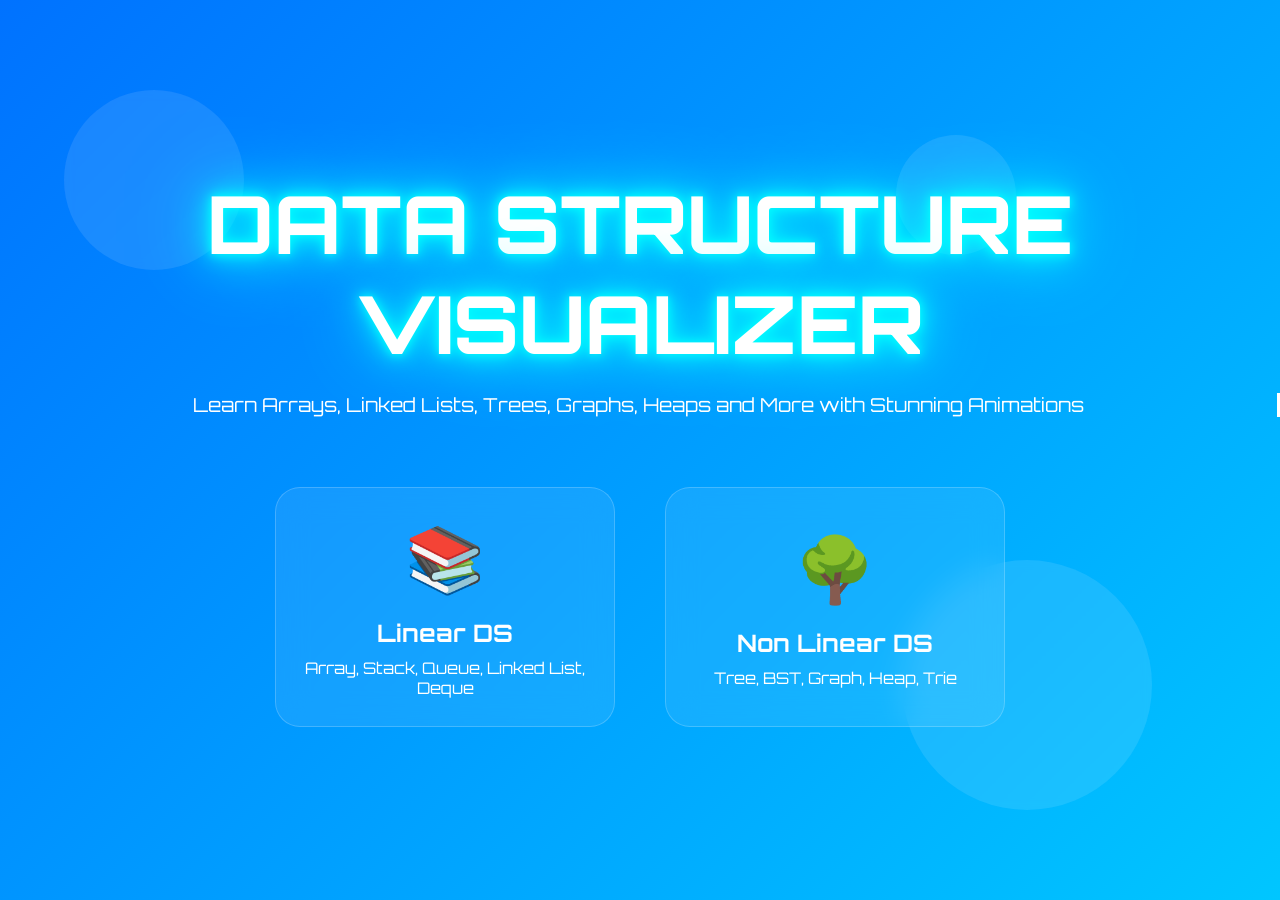
<file: index.html>
<!DOCTYPE html>
<html lang="en">
<head>
<meta charset="UTF-8">
<meta name="viewport" content="width=device-width, initial-scale=1.0">

<title>Data Structure Visualizer</title>

<link href="https://fonts.googleapis.com/css2?family=Orbitron:wght@400;600;800&display=swap" rel="stylesheet">

<style>

*{
margin:0;
padding:0;
box-sizing:border-box;
font-family:'Orbitron',sans-serif;
}

body{
height:100vh;
overflow:hidden;

background:linear-gradient(
-45deg,
#0f0c29,
#302b63,
#24243e,
#00c6ff,
#0072ff
);

background-size:400% 400%;

animation:bgMove 12s ease infinite;

display:flex;
justify-content:center;
align-items:center;
}

@keyframes bgMove{
0%{background-position:0% 50%;}
50%{background-position:100% 50%;}
100%{background-position:0% 50%;}
}

/* Floating Circles */

.circle{
position:absolute;
border-radius:50%;
background:rgba(255,255,255,0.1);
backdrop-filter:blur(5px);
animation:float 12s infinite linear;
}

.circle:nth-child(1){
width:180px;
height:180px;
left:5%;
top:10%;
}

.circle:nth-child(2){
width:250px;
height:250px;
right:10%;
bottom:10%;
}

.circle:nth-child(3){
width:120px;
height:120px;
left:70%;
top:15%;
}

@keyframes float{
0%{
transform:translateY(0) rotate(0deg);
}
50%{
transform:translateY(-40px) rotate(180deg);
}
100%{
transform:translateY(0) rotate(360deg);
}
}

.container{
position:relative;
z-index:10;
text-align:center;
}

.title{

font-size:5rem;
font-weight:800;

color:white;

text-shadow:
0 0 10px cyan,
0 0 20px cyan,
0 0 40px cyan,
0 0 80px cyan;

animation:glow 2s infinite alternate;
}

@keyframes glow{

from{
text-shadow:
0 0 10px cyan,
0 0 20px cyan;
}

to{
text-shadow:
0 0 20px cyan,
0 0 40px cyan,
0 0 80px cyan;
}
}

.subtitle{

margin-top:20px;

font-size:1.2rem;

color:#fff;

overflow:hidden;
white-space:nowrap;
border-right:3px solid white;

width:0;

animation:
typing 5s steps(50,end) forwards,
blink .8s infinite;
}

@keyframes typing{
from{width:0}
to{width:100%}
}

@keyframes blink{
50%{
border-color:transparent;
}
}

.cards{

margin-top:70px;

display:flex;
justify-content:center;
gap:50px;
flex-wrap:wrap;
}

.card{

width:340px;
height:240px;

background:rgba(255,255,255,.08);

border:1px solid rgba(255,255,255,.2);

backdrop-filter:blur(15px);

border-radius:25px;

text-decoration:none;

color:white;

display:flex;
flex-direction:column;

justify-content:center;
align-items:center;

transition:.6s;

position:relative;

overflow:hidden;
}

.card::before{

content:"";

position:absolute;

width:200%;
height:200%;

background:
linear-gradient(
45deg,
transparent,
rgba(255,255,255,.4),
transparent
);

transform:rotate(45deg);

left:-250%;
top:-50%;

transition:1s;
}

.card:hover::before{
left:150%;
}

.card:hover{

transform:
translateY(-20px)
scale(1.08);

box-shadow:
0 0 20px cyan,
0 0 40px cyan,
0 0 80px cyan;
}

.icon{
font-size:4rem;
margin-bottom:20px;
animation:bounce 2s infinite;
}

@keyframes bounce{
0%,100%{
transform:translateY(0);
}
50%{
transform:translateY(-15px);
}
}

.card h2{
margin-bottom:10px;
}

.card p{
text-align:center;
padding:0 20px;
}

</style>
</head>

<body>

<div class="circle"></div>
<div class="circle"></div>
<div class="circle"></div>

<div class="container">

<h1 class="title">
DATA STRUCTURE
VISUALIZER
</h1>

<p class="subtitle">
Learn Arrays, Linked Lists, Trees, Graphs, Heaps and More with Stunning Animations
</p>

<div class="cards">

<a href="linear.html" class="card">

<div class="icon">📚</div>

<h2>Linear DS</h2>

<p>
Array, Stack, Queue,
Linked List, Deque
</p>

</a>

<a href="nonlinear.html" class="card">

<div class="icon">🌳</div>

<h2>Non Linear DS</h2>

<p>
Tree, BST, Graph,
Heap, Trie
</p>

</a>

</div>

</div>

</body>
</html>
</file>
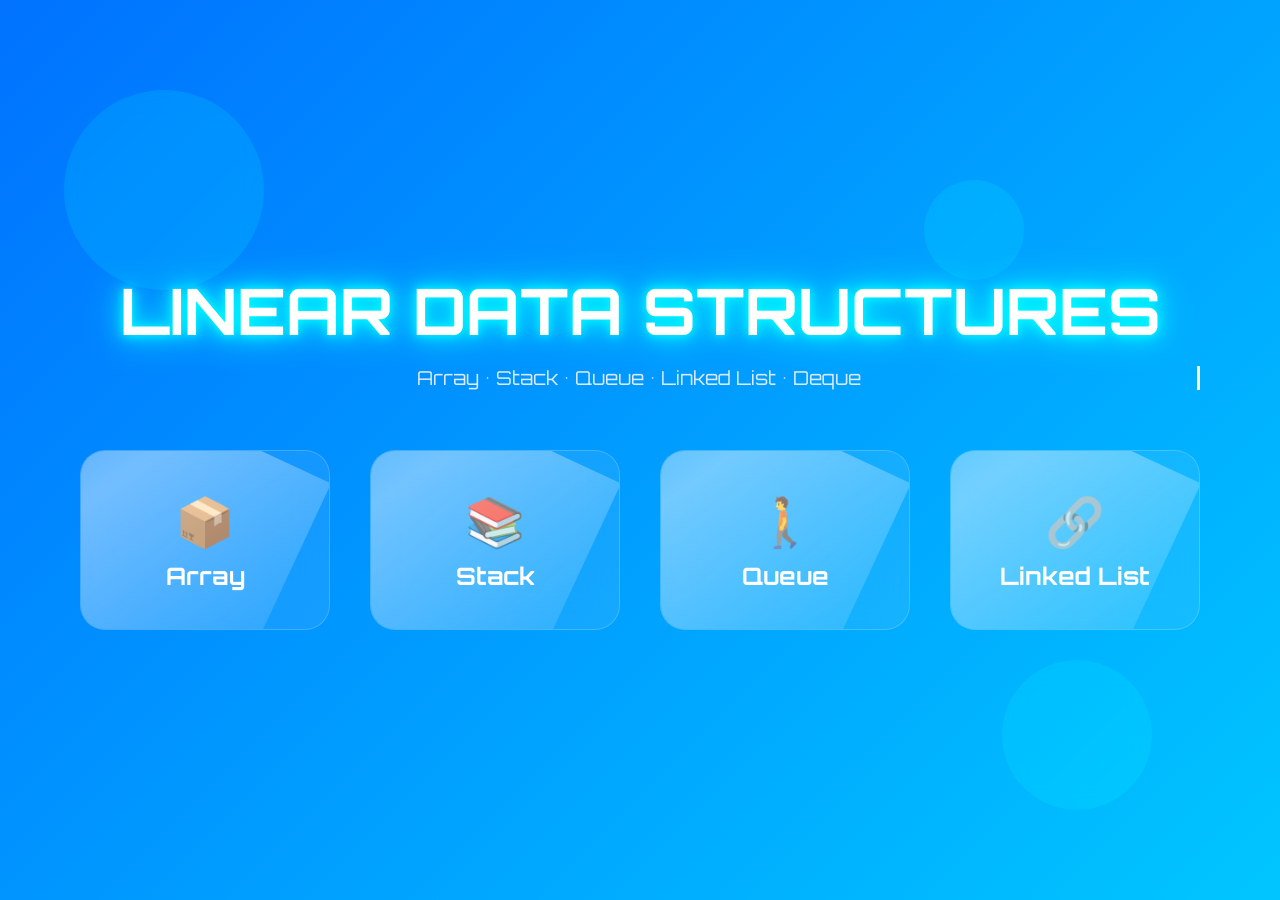
<file: linear.html>
<!DOCTYPE html>
<html lang="en">
<head>
<meta charset="UTF-8">
<meta name="viewport" content="width=device-width, initial-scale=1.0">

<title>Linear Data Structures</title>

<link href="https://fonts.googleapis.com/css2?family=Orbitron:wght@400;600;800&display=swap" rel="stylesheet">

<style>

/* RESET */
*{
margin:0;
padding:0;
box-sizing:border-box;
font-family:'Orbitron',sans-serif;
}

body{
height:100vh;
overflow:hidden;

/* Animated gradient background */
background:linear-gradient(-45deg,#0f0c29,#302b63,#24243e,#00c6ff,#0072ff);
background-size:400% 400%;
animation:bgMove 10s ease infinite;

display:flex;
justify-content:center;
align-items:center;
position:relative;
}

@keyframes bgMove{
0%{background-position:0% 50%;}
50%{background-position:100% 50%;}
100%{background-position:0% 50%;}
}

/* FLOATING ORBS */
.orb{
position:absolute;
border-radius:50%;
background:rgba(0,255,255,0.15);
backdrop-filter:blur(10px);
animation:float 8s infinite ease-in-out;
}

.orb:nth-child(1){
width:200px;height:200px;
top:10%;left:5%;
}

.orb:nth-child(2){
width:150px;height:150px;
bottom:10%;right:10%;
}

.orb:nth-child(3){
width:100px;height:100px;
top:20%;right:20%;
}

@keyframes float{
0%,100%{transform:translateY(0);}
50%{transform:translateY(-40px);}
}

/* MAIN CONTAINER */
.container{
text-align:center;
z-index:2;
}

/* TITLE */
h1{
font-size:4rem;
color:white;
text-shadow:0 0 10px cyan,0 0 20px cyan,0 0 40px cyan;
animation:glow 2s infinite alternate;
}

@keyframes glow{
from{opacity:0.6; transform:scale(1);}
to{opacity:1; transform:scale(1.05);}
}

/* SUBTITLE typing animation */
.subtitle{
margin-top:15px;
color:#dbeafe;
font-size:1.2rem;
overflow:hidden;
white-space:nowrap;
border-right:3px solid white;
width:0;
animation:typing 4s steps(40,end) forwards,blink .8s infinite;
}

@keyframes typing{
from{width:0;}
to{width:100%;}
}

@keyframes blink{
50%{border-color:transparent;}
}

/* CARDS */
.cards{
margin-top:60px;
display:flex;
gap:40px;
justify-content:center;
flex-wrap:wrap;
}

/* CARD DESIGN */
.card{
width:250px;
height:180px;
background:rgba(255,255,255,0.08);
border:1px solid rgba(255,255,255,0.2);
backdrop-filter:blur(15px);
border-radius:25px;

display:flex;
flex-direction:column;
justify-content:center;
align-items:center;

text-decoration:none;
color:white;

transition:0.5s;
position:relative;
overflow:hidden;

animation:floatCard 4s infinite ease-in-out;
}

/* FLOAT CARDS */
@keyframes floatCard{
0%{transform:translateY(0);}
50%{transform:translateY(-15px);}
100%{transform:translateY(0);}
}

/* HOVER EFFECT */
.card:hover{
transform:scale(1.1) rotate(2deg);
box-shadow:0 0 20px cyan,0 0 40px blue;
}

/* SHINE EFFECT */
.card::before{
content:"";
position:absolute;
width:200%;
height:200%;
background:linear-gradient(120deg,transparent,rgba(255,255,255,0.4),transparent);
top:-50%;
left:-120%;
transform:rotate(25deg);
transition:0.8s;
}

.card:hover::before{
left:120%;
}

/* ICON */
.icon{
font-size:3rem;
margin-bottom:10px;
animation:bounce 2s infinite;
}

@keyframes bounce{
0%,100%{transform:translateY(0);}
50%{transform:translateY(-10px);}
}

</style>
</head>

<body>

<!-- FLOATING ORBS -->
<div class="orb"></div>
<div class="orb"></div>
<div class="orb"></div>

<div class="container">

<h1>LINEAR DATA STRUCTURES</h1>

<p class="subtitle">
Array • Stack • Queue • Linked List • Deque
</p>

<div class="cards">

<a href="pages/array.html" class="card">
<div class="icon">📦</div>
<h2>Array</h2>
</a>

<a href="pages/stack.html" class="card">
<div class="icon">📚</div>
<h2>Stack</h2>
</a>

<a href="pages/queue.html" class="card">
<div class="icon">🚶</div>
<h2>Queue</h2>
</a>

<a href="#" class="card">
<div class="icon">🔗</div>
<h2>Linked List</h2>
</a>

</div>

</div>

</body>
</html>
</file>
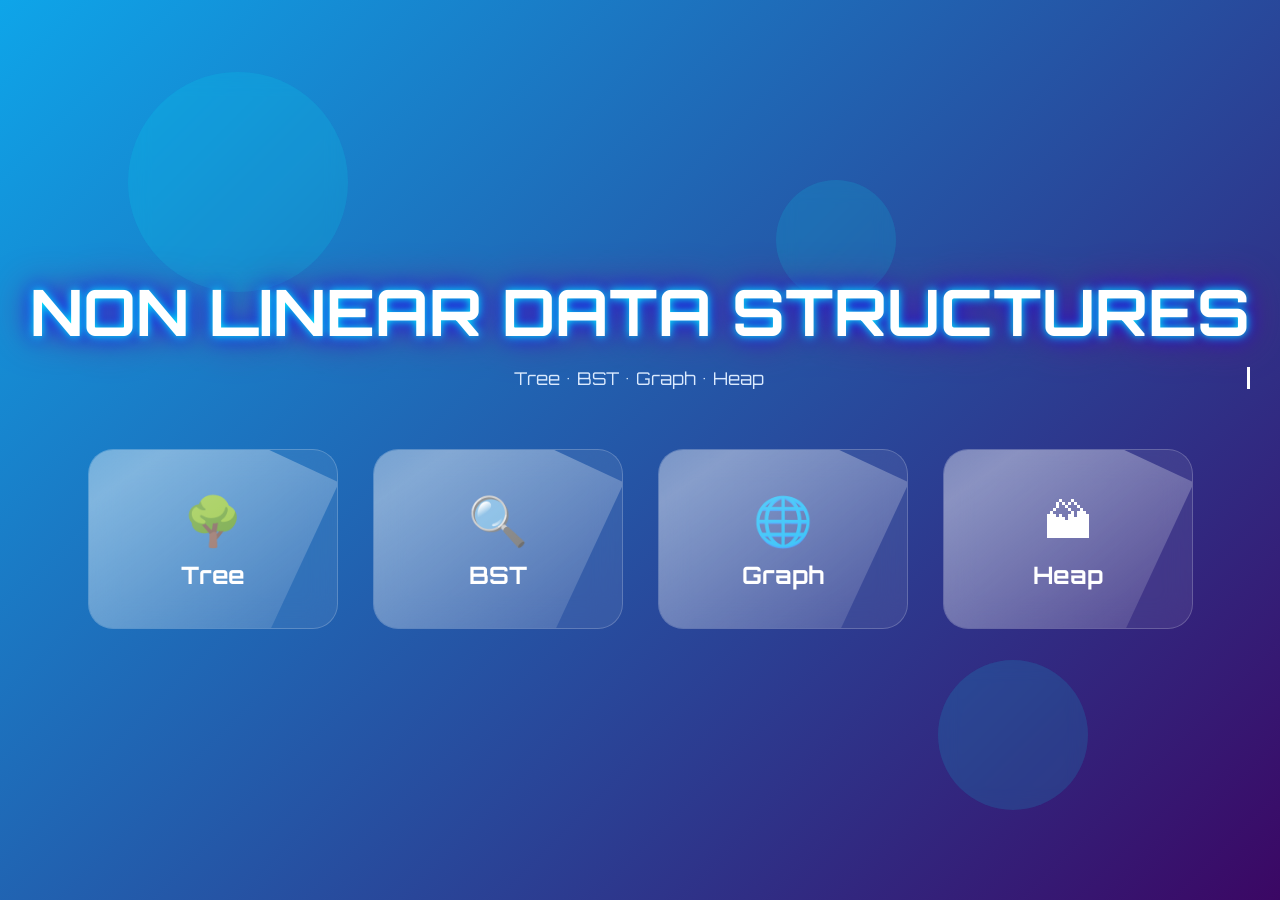
<file: nonlinear.html>
<!DOCTYPE html>
<html lang="en">
<head>
<meta charset="UTF-8">
<meta name="viewport" content="width=device-width, initial-scale=1.0">

<title>Non Linear Data Structures</title>

<link href="https://fonts.googleapis.com/css2?family=Orbitron:wght@400;600;800&display=swap" rel="stylesheet">

<style>

/* RESET */
*{
margin:0;
padding:0;
box-sizing:border-box;
font-family:'Orbitron',sans-serif;
}

body{
height:100vh;
overflow:hidden;

/* animated cyber background */
background:linear-gradient(-45deg,#020617,#1e1b4b,#0f172a,#3b0764,#0ea5e9);
background-size:400% 400%;
animation:bgMove 10s ease infinite;

display:flex;
justify-content:center;
align-items:center;
position:relative;
}

@keyframes bgMove{
0%{background-position:0% 50%;}
50%{background-position:100% 50%;}
100%{background-position:0% 50%;}
}

/* FLOATING ORBS */
.orb{
position:absolute;
border-radius:50%;
background:rgba(0,255,255,0.12);
backdrop-filter:blur(10px);
animation:float 8s infinite ease-in-out;
}

.orb:nth-child(1){
width:220px;height:220px;
top:8%;left:10%;
}

.orb:nth-child(2){
width:150px;height:150px;
bottom:10%;right:15%;
}

.orb:nth-child(3){
width:120px;height:120px;
top:20%;right:30%;
}

@keyframes float{
0%,100%{transform:translateY(0);}
50%{transform:translateY(-45px);}
}

/* CONTAINER */
.container{
text-align:center;
z-index:2;
}

/* TITLE */
h1{
font-size:4rem;
color:white;
text-shadow:0 0 10px cyan,0 0 20px blue,0 0 40px purple;

animation:glow 2s infinite alternate;
}

@keyframes glow{
from{transform:scale(1); opacity:0.7;}
to{transform:scale(1.05); opacity:1;}
}

/* SUBTITLE typing */
.subtitle{
margin-top:15px;
color:#dbeafe;
font-size:1.1rem;

overflow:hidden;
white-space:nowrap;
border-right:3px solid white;
width:0;

animation:typing 4s steps(40,end) forwards,blink .8s infinite;
}

@keyframes typing{
from{width:0;}
to{width:100%;}
}

@keyframes blink{
50%{border-color:transparent;}
}

/* GRID */
.cards{
margin-top:60px;
display:flex;
gap:35px;
justify-content:center;
flex-wrap:wrap;
}

/* CARD DESIGN */
.card{
width:250px;
height:180px;

background:rgba(255,255,255,0.08);
border:1px solid rgba(255,255,255,0.2);
backdrop-filter:blur(15px);
border-radius:25px;

display:flex;
flex-direction:column;
justify-content:center;
align-items:center;

text-decoration:none;
color:white;

transition:0.5s;
position:relative;
overflow:hidden;

animation:floatCard 4s infinite ease-in-out;
}

@keyframes floatCard{
0%{transform:translateY(0);}
50%{transform:translateY(-15px);}
100%{transform:translateY(0);}
}

/* hover effect */
.card:hover{
transform:scale(1.15) rotate(-2deg);
box-shadow:0 0 25px cyan,0 0 50px purple;
}

/* shine animation */
.card::before{
content:"";
position:absolute;
width:200%;
height:200%;
background:linear-gradient(120deg,transparent,rgba(255,255,255,0.4),transparent);
top:-50%;
left:-120%;
transform:rotate(25deg);
transition:0.8s;
}

.card:hover::before{
left:120%;
}

/* ICON */
.icon{
font-size:3rem;
margin-bottom:10px;
animation:bounce 2s infinite;
}

@keyframes bounce{
0%,100%{transform:translateY(0);}
50%{transform:translateY(-10px);}
}

</style>
</head>

<body>

<!-- FLOATING ORBS -->
<div class="orb"></div>
<div class="orb"></div>
<div class="orb"></div>

<div class="container">

<h1>NON LINEAR DATA STRUCTURES</h1>

<p class="subtitle">
Tree • BST • Graph • Heap 
</p>

<div class="cards">

<a href="pages/tree.html" class="card">
<div class="icon">🌳</div>
<h2>Tree</h2>
</a>

<a href="pages/bst.html" class="card">
<div class="icon">🔍</div>
<h2>BST</h2>
</a>

<a href="pages/graph.html" class="card">
<div class="icon">🌐</div>
<h2>Graph</h2>
</a>

<a href="pages/heap.html" class="card">
<div class="icon">🏔</div>
<h2>Heap</h2>
</a>


</div>

</div>

</body>
</html>
</file>
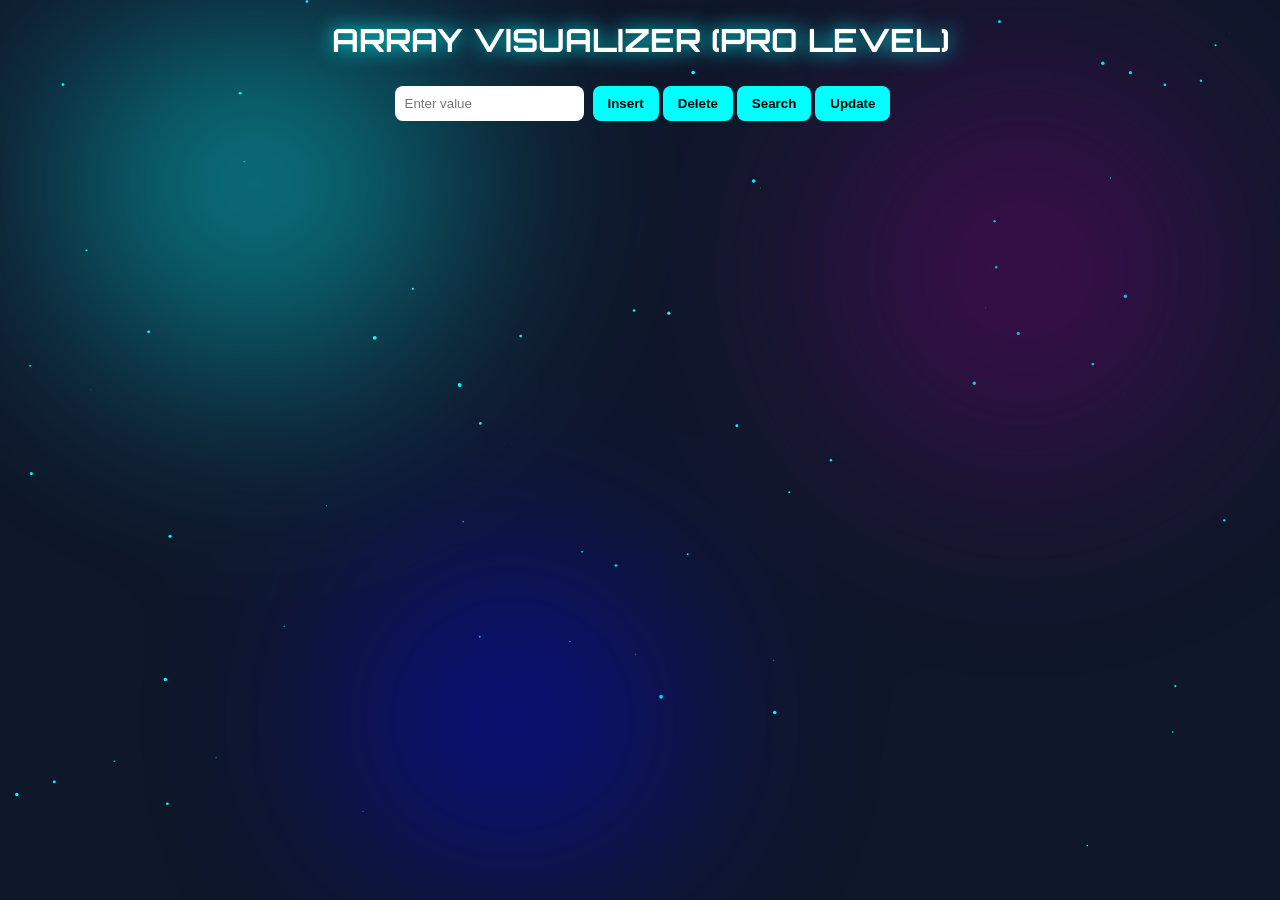
<file: pages/array.html>
<!DOCTYPE html>
<html lang="en">
<head>
<meta charset="UTF-8">
<title>Array Visualizer Pro</title>

<link href="https://fonts.googleapis.com/css2?family=Orbitron:wght@400;600;800&display=swap" rel="stylesheet">

<style>

/* ===== GLOBAL ===== */
body{
margin:0;
font-family:'Orbitron',sans-serif;
background:#0f172a;
overflow:hidden;
color:white;
text-align:center;
}

/* glowing background */
body::before{
content:"";
position:fixed;
top:0;
left:0;
width:100%;
height:100%;
background:
radial-gradient(circle at 20% 20%, cyan, transparent 25%),
radial-gradient(circle at 80% 30%, purple, transparent 25%),
radial-gradient(circle at 40% 80%, blue, transparent 25%);
filter:blur(80px);
opacity:0.5;
animation:bg 8s infinite alternate;
z-index:-1;
}

@keyframes bg{
0%{transform:scale(1);}
100%{transform:scale(1.3);}
}

/* TITLE */
h1{
margin-top:20px;
text-shadow:0 0 20px cyan;
}

/* INPUT */
input{
padding:10px;
border:none;
border-radius:8px;
margin:5px;
}

/* BUTTONS */
button{
padding:10px 15px;
border:none;
border-radius:8px;
cursor:pointer;
background:cyan;
font-weight:bold;
transition:0.3s;
}

button:hover{
transform:scale(1.1);
box-shadow:0 0 15px cyan;
}

/* ARRAY CONTAINER */
.container{
display:flex;
justify-content:center;
flex-wrap:wrap;
gap:12px;
margin-top:50px;
perspective:1000px;
}

/* NODE (3D BOX) */
.node{
width:75px;
height:75px;
background:linear-gradient(135deg,#00ffff,#0066ff);
border-radius:12px;

display:flex;
align-items:center;
justify-content:center;

color:black;
font-weight:bold;
font-size:20px;

box-shadow:0 0 20px cyan;

transform-style:preserve-3d;

/* ENTRY ANIMATION */
animation:pop 0.5s ease;
transition:0.4s;
}

@keyframes pop{
0%{
opacity:0;
transform:translateY(-80px) rotateX(360deg) scale(0.2);
}
100%{
opacity:1;
transform:translateY(0) rotateX(0) scale(1);
}
}

/* DELETE ANIMATION */
.exit{
animation:exit 0.5s forwards;
}

@keyframes exit{
100%{
opacity:0;
transform:translateY(120px) rotateY(720deg) scale(0);
}
}

/* HIGHLIGHT */
.active{
background:yellow !important;
transform:scale(1.3) rotateY(20deg);
box-shadow:0 0 25px yellow;
}

/* PARTICLES */
canvas{
position:fixed;
top:0;
left:0;
z-index:-2;
}

</style>
</head>

<body>

<canvas id="particles"></canvas>

<h1>ARRAY VISUALIZER (PRO LEVEL)</h1>

<input id="val" placeholder="Enter value">
<button onclick="insert()">Insert</button>
<button onclick="remove()">Delete</button>
<button onclick="search()">Search</button>
<button onclick="update()">Update</button>

<div class="container" id="box"></div>

<script>

/* ===== ARRAY ===== */
let arr=[];

/* ===== RENDER ===== */
function render(){
let box=document.getElementById("box");
box.innerHTML="";

arr.forEach(v=>{
let div=document.createElement("div");
div.className="node";
div.innerText=v;
box.appendChild(div);
});
}

/* ===== INSERT ===== */
function insert(){
let v=document.getElementById("val").value;
if(v==="") return;

arr.push(v);
render();
}

/* ===== DELETE ===== */
function remove(){

let nodes=document.querySelectorAll(".node");
if(nodes.length===0) return;

let last=nodes[nodes.length-1];
last.classList.add("exit");

setTimeout(()=>{
arr.pop();
render();
},500);
}

/* ===== SEARCH STEP ANIMATION ===== */
async function search(){
let v=document.getElementById("val").value;
let nodes=document.querySelectorAll(".node");

for(let i=0;i<nodes.length;i++){

nodes[i].classList.add("active");

await new Promise(r=>setTimeout(r,400));

if(nodes[i].innerText==v){
return;
}

nodes[i].classList.remove("active");
}
}

/* ===== UPDATE ===== */
function update(){
let oldVal=prompt("Old value?");
let newVal=prompt("New value?");

let index=arr.indexOf(oldVal);

if(index!=-1){
arr[index]=newVal;
render();
}
}

/* ===== PARTICLES ===== */
const canvas=document.getElementById("particles");
const ctx=canvas.getContext("2d");

canvas.width=window.innerWidth;
canvas.height=window.innerHeight;

let particles=[];

for(let i=0;i<70;i++){
particles.push({
x:Math.random()*canvas.width,
y:Math.random()*canvas.height,
r:Math.random()*2,
dx:(Math.random()-0.5)*1,
dy:(Math.random()-0.5)*1
});
}

function animateParticles(){

ctx.clearRect(0,0,canvas.width,canvas.height);

particles.forEach(p=>{
p.x+=p.dx;
p.y+=p.dy;

if(p.x<0||p.x>canvas.width)p.dx*=-1;
if(p.y<0||p.y>canvas.height)p.dy*=-1;

ctx.beginPath();
ctx.arc(p.x,p.y,p.r,0,Math.PI*2);
ctx.fillStyle="cyan";
ctx.fill();
});

requestAnimationFrame(animateParticles);
}

animateParticles();

</script>

</body>
</html>
</file>
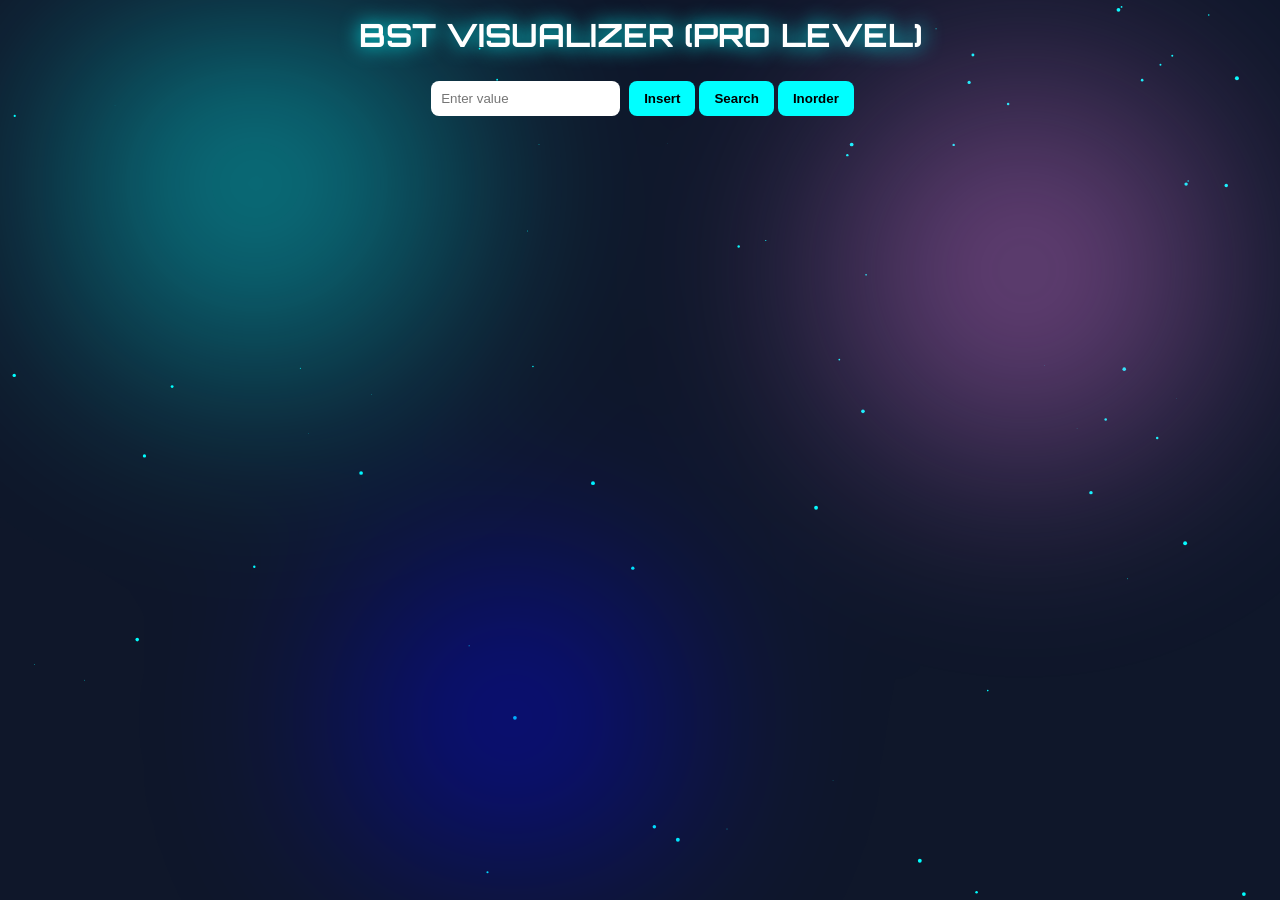
<file: pages/bst.html>
<!DOCTYPE html>
<html lang="en">
<head>
<meta charset="UTF-8">
<title>BST Visualizer Pro</title>

<link href="https://fonts.googleapis.com/css2?family=Orbitron:wght@600;800&display=swap" rel="stylesheet">

<style>

/* ===== GLOBAL ===== */
body{
margin:0;
font-family:'Orbitron',sans-serif;
background:#0f172a;
overflow:hidden;
color:white;
text-align:center;
}

/* glowing background */
body::before{
content:"";
position:fixed;
top:0;
left:0;
width:100%;
height:100%;
background:
radial-gradient(circle at 20% 20%, cyan, transparent 25%),
radial-gradient(circle at 80% 30%, violet, transparent 25%),
radial-gradient(circle at 40% 80%, blue, transparent 25%);
filter:blur(80px);
opacity:0.5;
animation:bg 8s infinite alternate;
z-index:-1;
}

@keyframes bg{
0%{transform:scale(1);}
100%{transform:scale(1.3);}
}

/* TITLE */
h1{
margin-top:15px;
text-shadow:0 0 20px cyan;
}

/* INPUT */
input{
padding:10px;
border:none;
border-radius:8px;
margin:5px;
}

/* BUTTONS */
button{
padding:10px 15px;
border:none;
border-radius:8px;
cursor:pointer;
background:cyan;
font-weight:bold;
transition:0.3s;
}

button:hover{
transform:scale(1.1);
box-shadow:0 0 15px cyan;
}

/* TREE AREA */
.container{
position:relative;
width:100%;
height:75vh;
margin-top:20px;
}

/* NODE */
.node{
position:absolute;
width:55px;
height:55px;
border-radius:50%;

background:linear-gradient(135deg,#00ffff,#0066ff);

display:flex;
align-items:center;
justify-content:center;

font-weight:bold;
color:black;

box-shadow:0 0 15px cyan;

transition:0.4s;
}

/* HIGHLIGHT */
.active{
background:yellow !important;
transform:scale(1.3);
box-shadow:0 0 25px yellow;
}

/* FOUND */
.found{
background:lime !important;
transform:scale(1.4);
box-shadow:0 0 30px lime;
}

/* PARTICLES */
canvas{
position:fixed;
top:0;
left:0;
z-index:-2;
}

</style>
</head>

<body>

<canvas id="particles"></canvas>

<h1>BST VISUALIZER (PRO LEVEL)</h1>

<input id="val" placeholder="Enter value">

<button onclick="insertNode()">Insert</button>
<button onclick="searchNode()">Search</button>
<button onclick="inorder()">Inorder</button>

<div class="container" id="tree"></div>

<script>

/* ===== NODE STRUCTURE ===== */
class Node{
constructor(data,x,y){
this.data=data;
this.left=null;
this.right=null;
this.x=x;
this.y=y;
}
}

let root=null;

/* ===== INSERT BST ===== */
function insert(root,data,x,y,space){

if(root===null){
return new Node(data,x,y);
}

if(data < root.data){
root.left=insert(root.left,data,x-space,y+80,space/2);
}
else{
root.right=insert(root.right,data,x+space,y+80,space/2);
}

return root;
}

/* ===== INSERT ===== */
function insertNode(){

let value=document.getElementById("val").value;
if(value==="") return;

let x=400;
let y=50;

root=insert(root,Number(value),x,y,200);

draw();
}

/* ===== DRAW TREE ===== */
function draw(){

let container=document.getElementById("tree");
container.innerHTML="";

function traverse(node){

if(node===null) return;

/* node */
let div=document.createElement("div");
div.className="node";
div.innerText=node.data;

div.style.left=node.x+"px";
div.style.top=node.y+"px";

container.appendChild(div);

traverse(node.left);
traverse(node.right);
}

traverse(root);
}

/* ===== SEARCH ===== */
async function searchNode(){

let value=Number(document.getElementById("val").value);

let nodes=document.querySelectorAll(".node");

for(let n of nodes){

n.classList.add("active");

await delay(400);

if(Number(n.innerText)==value){
n.classList.remove("active");
n.classList.add("found");
return;
}

n.classList.remove("active");
}
}

/* ===== INORDER TRAVERSAL (LOGICAL) ===== */
async function inorderTraversal(node){

if(node===null) return;

await inorderTraversal(node.left);

let nodes=document.querySelectorAll(".node");

for(let n of nodes){
if(Number(n.innerText)==node.data){

n.classList.add("active");
await delay(400);
n.classList.remove("active");

}
}

await inorderTraversal(node.right);
}

function inorder(){
inorderTraversal(root);
}

/* ===== DELAY ===== */
function delay(ms){
return new Promise(r=>setTimeout(r,ms));
}

/* ===== PARTICLES ===== */
const canvas=document.getElementById("particles");
const ctx=canvas.getContext("2d");

canvas.width=window.innerWidth;
canvas.height=window.innerHeight;

let particles=[];

for(let i=0;i<70;i++){
particles.push({
x:Math.random()*canvas.width,
y:Math.random()*canvas.height,
r:Math.random()*2,
dx:(Math.random()-0.5)*1,
dy:(Math.random()-0.5)*1
});
}

function animate(){

ctx.clearRect(0,0,canvas.width,canvas.height);

particles.forEach(p=>{
p.x+=p.dx;
p.y+=p.dy;

if(p.x<0||p.x>canvas.width)p.dx*=-1;
if(p.y<0||p.y>canvas.height)p.dy*=-1;

ctx.beginPath();
ctx.arc(p.x,p.y,p.r,0,Math.PI*2);
ctx.fillStyle="cyan";
ctx.fill();
});

requestAnimationFrame(animate);
}

animate();

</script>

</body>
</html>
</file>
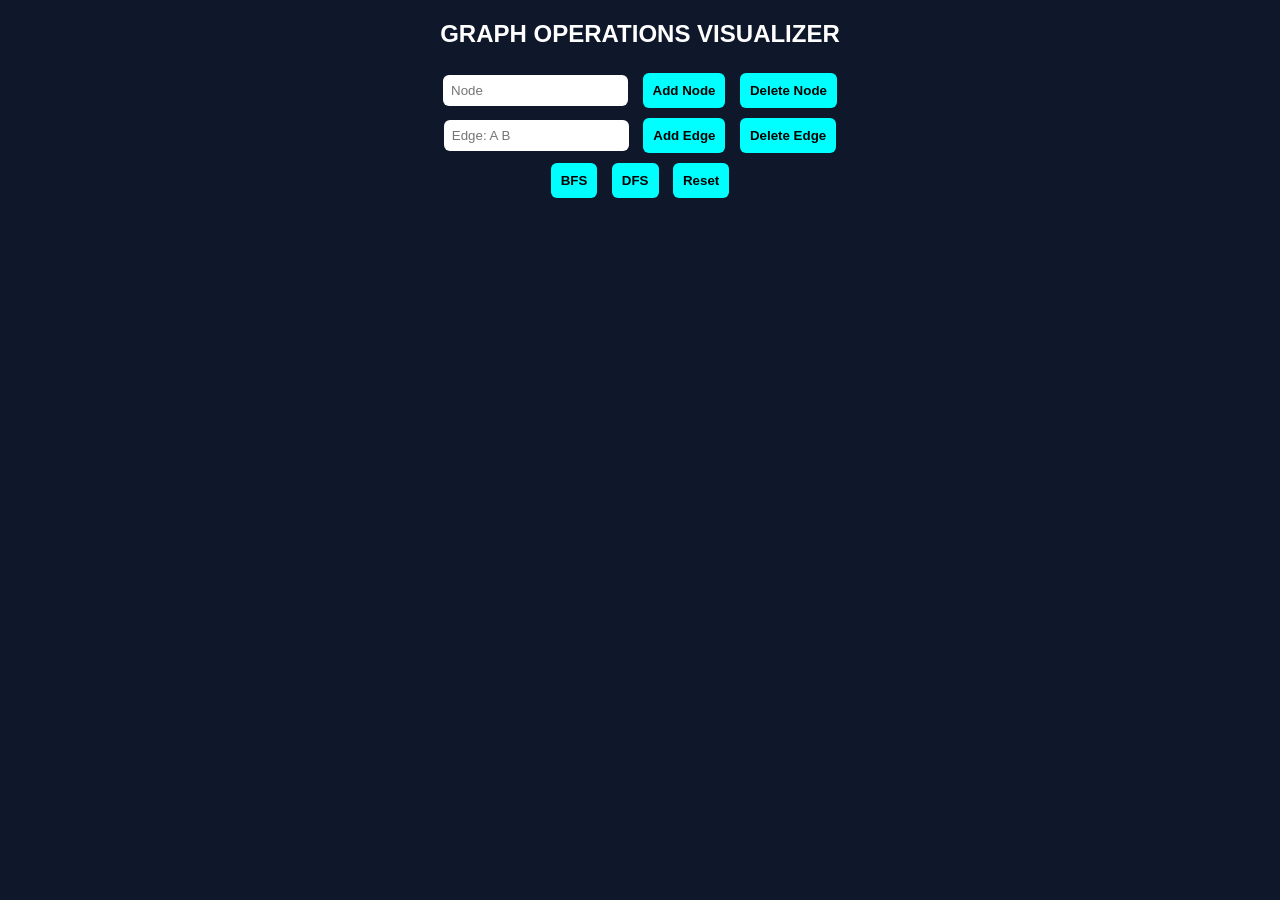
<file: pages/graph.html>
<!DOCTYPE html>
<html>
<head>
<meta charset="UTF-8">
<title>Graph Full Operations</title>

<style>

body{
margin:0;
background:#0f172a;
color:white;
font-family:Arial;
text-align:center;
overflow:hidden;
}

canvas{
position:absolute;
top:0;
left:0;
pointer-events:none;
}

input{
padding:8px;
margin:5px;
border-radius:6px;
border:none;
}

button{
padding:10px;
margin:5px;
background:cyan;
border:none;
border-radius:6px;
font-weight:bold;
cursor:pointer;
}

.node{
width:60px;
height:60px;
border-radius:50%;
background:cyan;
color:black;
display:flex;
align-items:center;
justify-content:center;
position:absolute;
font-weight:bold;
box-shadow:0 0 10px cyan;
}

.visited{
background:lime !important;
}

</style>
</head>

<body>

<h2>GRAPH OPERATIONS VISUALIZER</h2>

<!-- NODE INPUT -->
<input id="nodeVal" placeholder="Node">
<button onclick="addNode()">Add Node</button>
<button onclick="deleteNode()">Delete Node</button>

<br>

<!-- EDGE INPUT -->
<input id="edgeVal" placeholder="Edge: A B">
<button onclick="addEdge()">Add Edge</button>
<button onclick="deleteEdge()">Delete Edge</button>

<br>

<button onclick="bfs()">BFS</button>
<button onclick="dfs()">DFS</button>
<button onclick="resetGraph()">Reset</button>

<canvas id="canvas"></canvas>

<script>

const canvas=document.getElementById("canvas");
const ctx=canvas.getContext("2d");

canvas.width=window.innerWidth;
canvas.height=window.innerHeight;

let nodes=[];
let edges=[];

/* ================= ADD NODE ================= */
function addNode(){

let val=document.getElementById("nodeVal").value.trim();
if(val==="") return;

if(nodes.find(n=>n.id===val)){
alert("Node exists!");
return;
}

let el=document.createElement("div");
el.className="node";
el.innerText=val;

let node={
id:val,
x:100+Math.random()*600,
y:100+Math.random()*300,
el
};

el.style.left=node.x+"px";
el.style.top=node.y+"px";

document.body.appendChild(el);
nodes.push(node);

drag(node);

document.getElementById("nodeVal").value="";
draw();
}

/* ================= DELETE NODE ================= */
function deleteNode(){

let val=document.getElementById("nodeVal").value.trim();
if(val==="") return;

nodes=nodes.filter(n=>n.id!==val);

document.querySelectorAll(".node").forEach(n=>{
if(n.innerText===val) n.remove();
});

edges=edges.filter(e=>e[0]!==val && e[1]!==val);

draw();
}

/* ================= ADD EDGE ================= */
function addEdge(){

let val=document.getElementById("edgeVal").value.trim();
let [a,b]=val.split(" ");

if(!a || !b) return;

if(!nodes.find(n=>n.id===a) || !nodes.find(n=>n.id===b)){
alert("Invalid nodes");
return;
}

edges.push([a,b]);
draw();

document.getElementById("edgeVal").value="";
}

/* ================= DELETE EDGE ================= */
function deleteEdge(){

let val=document.getElementById("edgeVal").value.trim();
let [a,b]=val.split(" ");

edges=edges.filter(e=>
!(e[0]===a && e[1]===b) &&
!(e[0]===b && e[1]===a)
);

draw();

document.getElementById("edgeVal").value="";
}

/* ================= DRAW ================= */
function draw(){

ctx.clearRect(0,0,canvas.width,canvas.height);

edges.forEach(e=>{

let a=nodes.find(n=>n.id===e[0]);
let b=nodes.find(n=>n.id===e[1]);

if(!a || !b) return;

ctx.beginPath();
ctx.moveTo(a.x+30,a.y+30);
ctx.lineTo(b.x+30,b.y+30);

ctx.strokeStyle="cyan";
ctx.lineWidth=3;
ctx.stroke();

});

}

/* ================= BFS ================= */
async function bfs(){

if(nodes.length===0) return;

clearColors();

let visited=new Set();
let q=[nodes[0]];

while(q.length){

let cur=q.shift();

if(visited.has(cur.id)) continue;

visited.add(cur.id);
cur.el.classList.add("visited");

await wait(500);

edges.forEach(e=>{
if(e[0]===cur.id){
let next=nodes.find(n=>n.id===e[1]);
if(next && !visited.has(next.id)) q.push(next);
}
});

}

}

/* ================= DFS ================= */
async function dfs(){

if(nodes.length===0) return;

clearColors();

let visited=new Set();

async function visit(node){

visited.add(node.id);
node.el.classList.add("visited");

await wait(500);

for(let e of edges){
if(e[0]===node.id){
let next=nodes.find(n=>n.id===e[1]);
if(next && !visited.has(next.id)){
await visit(next);
}
}
}

}

await visit(nodes[0]);

}

/* ================= RESET ================= */
function resetGraph(){

nodes=[];
edges=[];

document.querySelectorAll(".node").forEach(n=>n.remove());

draw();

}

/* ================= CLEAR COLORS ================= */
function clearColors(){
nodes.forEach(n=>{
n.el.classList.remove("visited");
});
}

/* ================= DRAG ================= */
function drag(node){

let dragging=false;

node.el.onmousedown=()=>dragging=true;

document.onmousemove=(e)=>{

if(!dragging) return;

node.x=e.clientX;
node.y=e.clientY;

node.el.style.left=node.x+"px";
node.el.style.top=node.y+"px";

draw();

};

document.onmouseup=()=>dragging=false;

}

/* ================= UTIL ================= */
function wait(ms){
return new Promise(r=>setTimeout(r,ms));
}

/* ================= RESIZE ================= */
window.onresize=()=>{
canvas.width=window.innerWidth;
canvas.height=window.innerHeight;
draw();
};

</script>

</body>
</html>
</file>
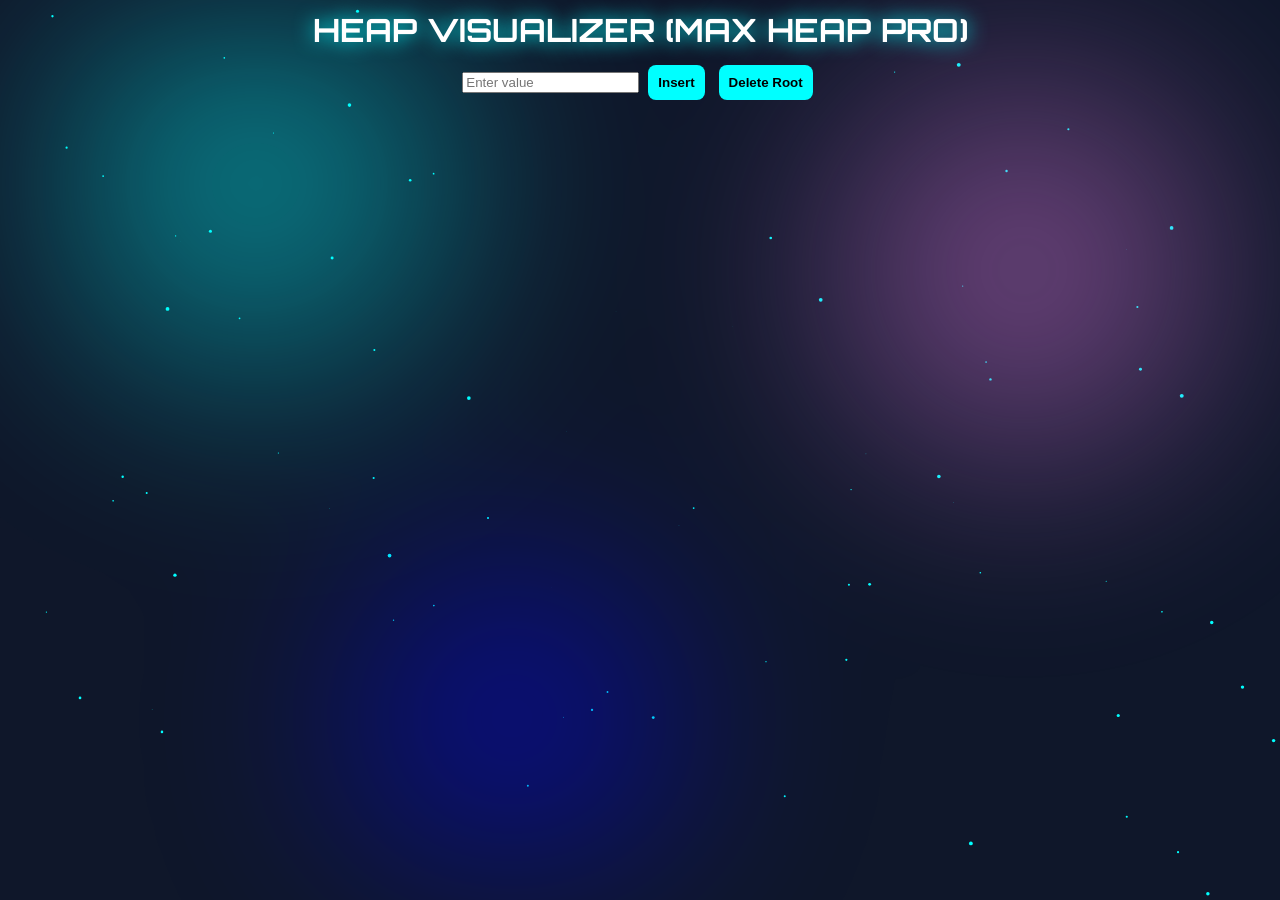
<file: pages/heap.html>
<!DOCTYPE html>
<html lang="en">
<head>
<meta charset="UTF-8">
<title>Heap Visualizer Pro</title>

<link href="https://fonts.googleapis.com/css2?family=Orbitron:wght@600;800&display=swap" rel="stylesheet">

<style>

/* ===== GLOBAL ===== */
body{
margin:0;
font-family:Orbitron;
background:#0f172a;
color:white;
overflow:hidden;
text-align:center;
}

/* glow background */
body::before{
content:"";
position:fixed;
top:0;
left:0;
width:100%;
height:100%;
background:
radial-gradient(circle at 20% 20%, cyan, transparent 25%),
radial-gradient(circle at 80% 30%, violet, transparent 25%),
radial-gradient(circle at 40% 80%, blue, transparent 25%);
filter:blur(80px);
opacity:0.5;
animation:bg 8s infinite alternate;
z-index:-1;
}

@keyframes bg{
0%{transform:scale(1);}
100%{transform:scale(1.3);}
}

/* title */
h1{
margin:10px;
text-shadow:0 0 20px cyan;
}

/* buttons */
button{
padding:10px;
margin:5px;
background:cyan;
border:none;
border-radius:8px;
font-weight:bold;
cursor:pointer;
}

button:hover{
transform:scale(1.05);
box-shadow:0 0 15px cyan;
}

/* container */
.container{
display:flex;
flex-direction:column;
align-items:center;
margin-top:20px;
}

/* HEAP ARRAY */
.array{
display:flex;
gap:10px;
margin:20px;
}

/* NODE */
.node{
width:60px;
height:60px;
background:linear-gradient(135deg,#00ffff,#0066ff);
border-radius:10px;

display:flex;
align-items:center;
justify-content:center;

font-weight:bold;
color:black;

box-shadow:0 0 15px cyan;

transition:0.3s;
}

.highlight{
background:yellow !important;
transform:scale(1.2);
box-shadow:0 0 25px yellow;
}

/* TREE VIEW */
.tree{
margin-top:30px;
position:relative;
height:300px;
width:100%;
}

.tree-node{
position:absolute;
width:55px;
height:55px;
border-radius:50%;
background:linear-gradient(135deg,#00ffff,#0066ff);

display:flex;
align-items:center;
justify-content:center;

box-shadow:0 0 15px cyan;

font-weight:bold;
color:black;
transition:0.3s;
}

.line{
position:absolute;
height:2px;
background:cyan;
transform-origin:left;
}

/* canvas particles */
canvas{
position:fixed;
top:0;
left:0;
z-index:-2;
}

</style>
</head>

<body>

<canvas id="particles"></canvas>

<h1>HEAP VISUALIZER (MAX HEAP PRO)</h1>

<input id="val" placeholder="Enter value">

<button onclick="insert()">Insert</button>
<button onclick="removeRoot()">Delete Root</button>

<div class="container">

<div class="array" id="array"></div>

<div class="tree" id="tree"></div>

</div>

<script>

let heap=[];

/* ================= RENDER ================= */
function render(){
renderArray();
renderTree();
}

/* ---------- ARRAY VIEW ---------- */
function renderArray(){

let box=document.getElementById("array");
box.innerHTML="";

heap.forEach(v=>{
let d=document.createElement("div");
d.className="node";
d.innerText=v;
box.appendChild(d);
});
}

/* ---------- TREE VIEW ---------- */
function renderTree(){

let tree=document.getElementById("tree");
tree.innerHTML="";

for(let i=0;i<heap.length;i++){

let x=window.innerWidth/2 + (i*60 - heap.length*30);
let y=50 + Math.floor(Math.log2(i+1))*80;

let node=document.createElement("div");
node.className="tree-node";
node.innerText=heap[i];

node.style.left=x+"px";
node.style.top=y+"px";

tree.appendChild(node);

/* draw parent link */
if(i>0){
let parent=Math.floor((i-1)/2);

let px=window.innerWidth/2 + (parent*60 - heap.length*30);
let py=50 + Math.floor(Math.log2(parent+1))*80;

let line=document.createElement("div");
line.className="line";

let dx=x-px;
let dy=y-py;

line.style.width=Math.sqrt(dx*dx+dy*dy)+"px";
line.style.left=px+25+"px";
line.style.top=py+25+"px";
line.style.transform=`rotate(${Math.atan2(dy,dx)}rad)`;

tree.appendChild(line);
}

}

}

/* ================= INSERT ================= */
async function insert(){

let val=Number(document.getElementById("val").value);
if(!val) return;

heap.push(val);
await heapifyUp(heap.length-1);
render();
}

/* heapify up */
async function heapifyUp(i){

while(i>0){

let parent=Math.floor((i-1)/2);

if(heap[parent] < heap[i]){

[heap[parent],heap[i]]=[heap[i],heap[parent]];

i=parent;
render();
await wait(400);

}else break;

}

}

/* ================= DELETE ROOT ================= */
async function removeRoot(){

if(heap.length===0) return;

heap[0]=heap[heap.length-1];
heap.pop();

await heapifyDown(0);
render();
}

/* heapify down */
async function heapifyDown(i){

let n=heap.length;

while(true){

let largest=i;
let l=2*i+1;
let r=2*i+2;

if(l<n && heap[l]>heap[largest]) largest=l;
if(r<n && heap[r]>heap[largest]) largest=r;

if(largest!==i){

[heap[i],heap[largest]]=[heap[largest],heap[i]];

i=largest;
render();
await wait(400);

}else break;

}

}

/* ================= UTIL ================= */
function wait(ms){
return new Promise(r=>setTimeout(r,ms));
}

/* ================= PARTICLES ================= */
const canvas=document.getElementById("particles");
const ctx=canvas.getContext("2d");

canvas.width=window.innerWidth;
canvas.height=window.innerHeight;

let particles=[];

for(let i=0;i<80;i++){
particles.push({
x:Math.random()*canvas.width,
y:Math.random()*canvas.height,
r:Math.random()*2,
dx:(Math.random()-0.5)*1,
dy:(Math.random()-0.5)*1
});
}

function animate(){

ctx.clearRect(0,0,canvas.width,canvas.height);

particles.forEach(p=>{
p.x+=p.dx;
p.y+=p.dy;

if(p.x<0||p.x>canvas.width)p.dx*=-1;
if(p.y<0||p.y>canvas.height)p.dy*=-1;

ctx.beginPath();
ctx.arc(p.x,p.y,p.r,0,Math.PI*2);
ctx.fillStyle="cyan";
ctx.fill();
});

requestAnimationFrame(animate);
}

animate();

</script>

</body>
</html>
</file>
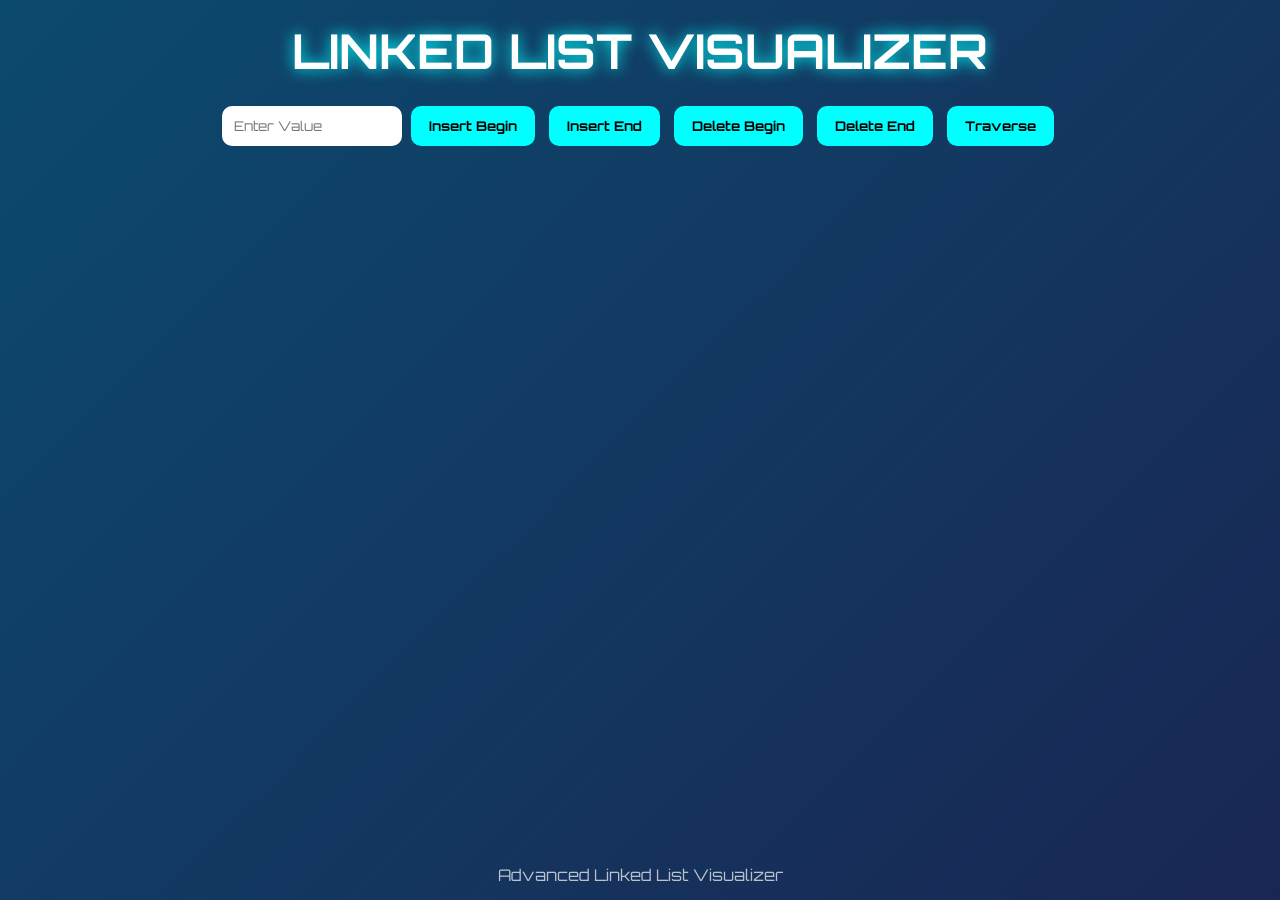
<file: pages/linked list.html>
<!DOCTYPE html>
<html lang="en">
<head>
<meta charset="UTF-8">
<meta name="viewport" content="width=device-width, initial-scale=1.0">
<title>Linked List Visualizer</title>

<link href="https://fonts.googleapis.com/css2?family=Orbitron:wght@400;700&display=swap" rel="stylesheet">

<style>

*{
margin:0;
padding:0;
box-sizing:border-box;
font-family:'Orbitron',sans-serif;
}

body{
height:100vh;
overflow:hidden;
background:linear-gradient(-45deg,#020617,#0f172a,#1e1b4b,#0c4a6e);
background-size:400% 400%;
animation:bgMove 12s ease infinite;
color:white;
}

@keyframes bgMove{
0%{background-position:0% 50%;}
50%{background-position:100% 50%;}
100%{background-position:0% 50%;}
}

.container{
padding:20px;
text-align:center;
}

h1{
font-size:3rem;
margin-bottom:20px;
text-shadow:0 0 15px cyan;
}

.controls{
margin-bottom:30px;
}

input{
padding:12px;
border:none;
border-radius:10px;
outline:none;
width:180px;
}

button{
padding:12px 18px;
border:none;
border-radius:10px;
cursor:pointer;
margin:5px;
background:cyan;
font-weight:bold;
transition:.3s;
}

button:hover{
transform:scale(1.08);
box-shadow:0 0 15px cyan;
}

.list-area{
display:flex;
justify-content:center;
align-items:center;
flex-wrap:wrap;
padding:40px;
min-height:300px;
}

/* NODE */

.node{
width:90px;
height:90px;
border-radius:15px;

background:rgba(255,255,255,.1);
backdrop-filter:blur(15px);

border:1px solid rgba(255,255,255,.2);

display:flex;
justify-content:center;
align-items:center;

font-size:22px;
font-weight:bold;

position:relative;

transform-style:preserve-3d;

animation:nodeEnter .8s ease forwards;
}

@keyframes nodeEnter{

0%{
opacity:0;
transform:
translateY(-200px)
rotateY(360deg)
scale(.2);
}

100%{
opacity:1;
transform:
translateY(0)
rotateY(0)
scale(1);
}
}

.node.highlight{
background:yellow;
color:black;
transform:scale(1.2);
box-shadow:0 0 20px yellow;
}

.arrow{
font-size:40px;
margin:0 15px;
color:cyan;
animation:arrowGlow 1s infinite alternate;
}

@keyframes arrowGlow{
from{
opacity:.5;
}
to{
opacity:1;
text-shadow:0 0 15px cyan;
}
}

.deleteAnim{
animation:deleteNode .8s forwards;
}

@keyframes deleteNode{

100%{
opacity:0;
transform:
translateY(150px)
rotateY(720deg)
scale(0);
}
}

.footer{
position:absolute;
bottom:15px;
width:100%;
text-align:center;
opacity:.7;
}

</style>
</head>

<body>

<div class="container">

<h1>LINKED LIST VISUALIZER</h1>

<div class="controls">

<input id="value" placeholder="Enter Value">

<button onclick="insertBegin()">
Insert Begin
</button>

<button onclick="insertEnd()">
Insert End
</button>

<button onclick="deleteBegin()">
Delete Begin
</button>

<button onclick="deleteEnd()">
Delete End
</button>

<button onclick="traverse()">
Traverse
</button>

</div>

<div class="list-area" id="listArea"></div>

</div>

<div class="footer">
Advanced Linked List Visualizer
</div>

<script>

let linkedList=[];

function render(){

const area=document.getElementById("listArea");

area.innerHTML="";

linkedList.forEach((item,index)=>{

const node=document.createElement("div");

node.className="node";
node.innerText=item;

area.appendChild(node);

if(index<linkedList.length-1){

const arrow=document.createElement("div");

arrow.className="arrow";
arrow.innerHTML="➜";

area.appendChild(arrow);

}

});

}

function insertBegin(){

const value=document.getElementById("value").value;

if(value==="") return;

linkedList.unshift(value);

render();

}

function insertEnd(){

const value=document.getElementById("value").value;

if(value==="") return;

linkedList.push(value);

render();

}

function deleteBegin(){

const nodes=document.querySelectorAll(".node");

if(nodes.length===0) return;

nodes[0].classList.add("deleteAnim");

setTimeout(()=>{

linkedList.shift();

render();

},800);

}

function deleteEnd(){

const nodes=document.querySelectorAll(".node");

if(nodes.length===0) return;

nodes[nodes.length-1].classList.add("deleteAnim");

setTimeout(()=>{

linkedList.pop();

render();

},800);

}

async function traverse(){

const nodes=document.querySelectorAll(".node");

for(let i=0;i<nodes.length;i++){

nodes[i].classList.add("highlight");

await new Promise(resolve=>
setTimeout(resolve,700)
);

nodes[i].classList.remove("highlight");

}

}

</script>

</body>
</html>
</file>
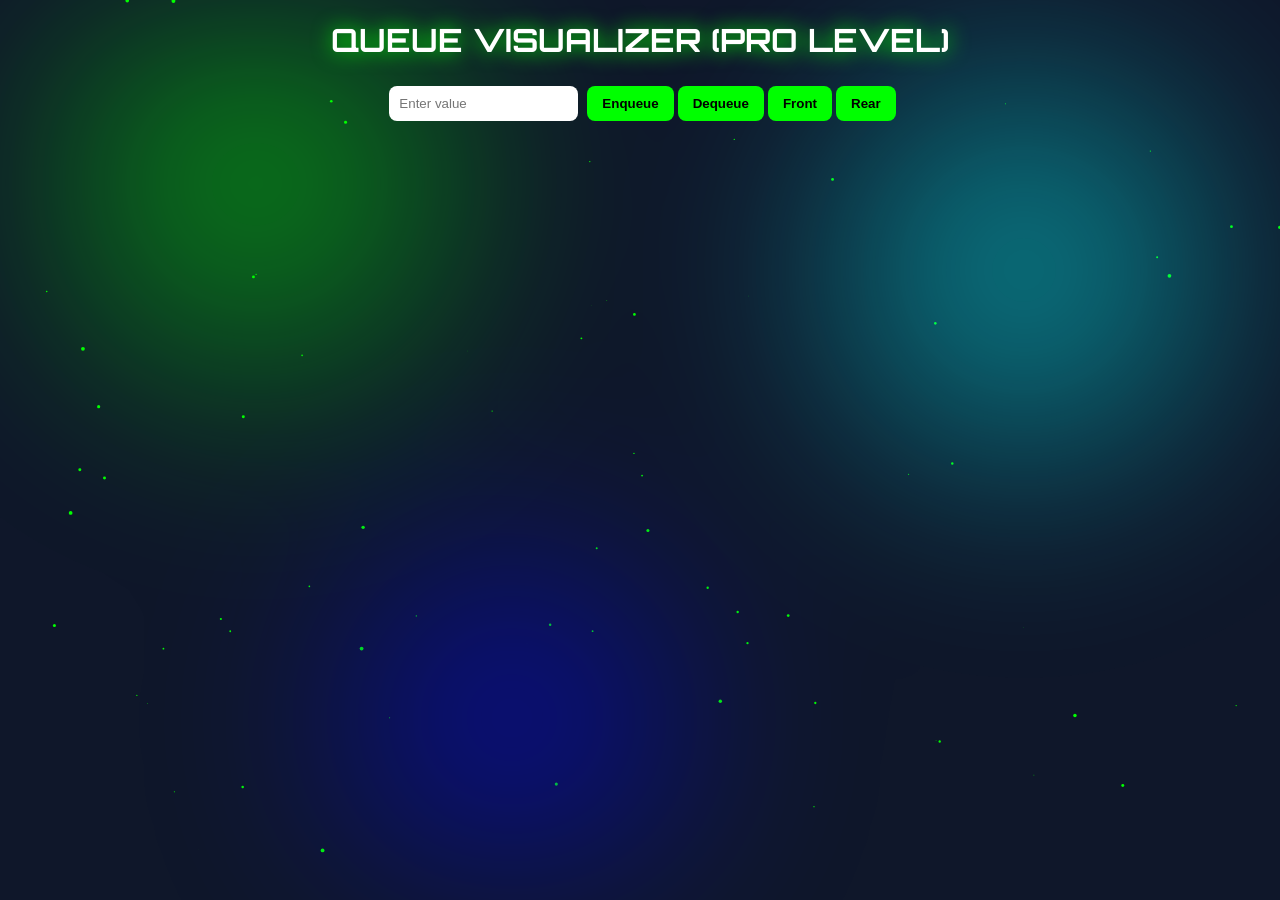
<file: pages/queue.html>
<!DOCTYPE html>
<html lang="en">
<head>
<meta charset="UTF-8">
<title>Queue Visualizer Pro</title>

<link href="https://fonts.googleapis.com/css2?family=Orbitron:wght@400;600;800&display=swap" rel="stylesheet">

<style>

/* ===== GLOBAL ===== */
body{
margin:0;
font-family:'Orbitron',sans-serif;
background:#0f172a;
overflow:hidden;
color:white;
text-align:center;
}

/* glowing background */
body::before{
content:"";
position:fixed;
top:0;
left:0;
width:100%;
height:100%;
background:
radial-gradient(circle at 20% 20%, lime, transparent 25%),
radial-gradient(circle at 80% 30%, cyan, transparent 25%),
radial-gradient(circle at 40% 80%, blue, transparent 25%);
filter:blur(80px);
opacity:0.5;
animation:bg 8s infinite alternate;
z-index:-1;
}

@keyframes bg{
0%{transform:scale(1);}
100%{transform:scale(1.3);}
}

/* TITLE */
h1{
margin-top:20px;
text-shadow:0 0 20px lime;
}

/* INPUT */
input{
padding:10px;
border:none;
border-radius:8px;
margin:5px;
}

/* BUTTONS */
button{
padding:10px 15px;
border:none;
border-radius:8px;
cursor:pointer;
background:lime;
font-weight:bold;
transition:0.3s;
}

button:hover{
transform:scale(1.1);
box-shadow:0 0 15px lime;
}

/* QUEUE CONTAINER */
.container{
display:flex;
justify-content:center;
align-items:center;
gap:12px;
margin-top:60px;
perspective:1200px;
}

/* NODE */
.node{
width:80px;
height:80px;
background:linear-gradient(135deg,#39ff14,#00ffff);
border-radius:12px;

display:flex;
align-items:center;
justify-content:center;

font-weight:bold;
color:black;
font-size:18px;

box-shadow:0 0 20px lime;

/* entry animation */
animation:enter 0.5s ease;
transition:0.4s;
}

@keyframes enter{
0%{
opacity:0;
transform:translateX(200px) rotateY(360deg) scale(0.3);
}
100%{
opacity:1;
transform:translateX(0) rotateY(0) scale(1);
}
}

/* EXIT ANIMATION */
.exit{
animation:exit 0.5s forwards;
}

@keyframes exit{
100%{
opacity:0;
transform:translateX(-200px) rotateY(-360deg) scale(0);
}
}

/* FRONT / REAR HIGHLIGHT */
.front{
background:yellow !important;
box-shadow:0 0 25px yellow;
transform:scale(1.2);
}

.rear{
background:orange !important;
box-shadow:0 0 25px orange;
transform:scale(1.2);
}

/* PARTICLES */
canvas{
position:fixed;
top:0;
left:0;
z-index:-2;
}

</style>
</head>

<body>

<canvas id="particles"></canvas>

<h1>QUEUE VISUALIZER (PRO LEVEL)</h1>

<input id="val" placeholder="Enter value">
<button onclick="enqueue()">Enqueue</button>
<button onclick="dequeue()">Dequeue</button>
<button onclick="showFront()">Front</button>
<button onclick="showRear()">Rear</button>

<div class="container" id="box"></div>

<script>

/* ===== QUEUE ===== */
let queue=[];

/* ===== RENDER ===== */
function render(){
let box=document.getElementById("box");
box.innerHTML="";

queue.forEach(v=>{
let div=document.createElement("div");
div.className="node";
div.innerText=v;
box.appendChild(div);
});
}

/* ===== ENQUEUE ===== */
function enqueue(){
let v=document.getElementById("val").value;
if(v==="") return;

queue.push(v);
render();
}

/* ===== DEQUEUE WITH ANIMATION ===== */
function dequeue(){

let nodes=document.querySelectorAll(".node");
if(nodes.length===0) return;

let first=nodes[0];
first.classList.add("exit");

setTimeout(()=>{
queue.shift();
render();
},500);
}

/* ===== FRONT HIGHLIGHT ===== */
function showFront(){
let nodes=document.querySelectorAll(".node");

nodes.forEach(n=>{
n.classList.remove("front","rear");
});

if(nodes.length>0){
nodes[0].classList.add("front");
}
}

/* ===== REAR HIGHLIGHT ===== */
function showRear(){
let nodes=document.querySelectorAll(".node");

nodes.forEach(n=>{
n.classList.remove("front","rear");
});

if(nodes.length>0){
nodes[nodes.length-1].classList.add("rear");
}
}

/* ===== PARTICLES ===== */
const canvas=document.getElementById("particles");
const ctx=canvas.getContext("2d");

canvas.width=window.innerWidth;
canvas.height=window.innerHeight;

let particles=[];

for(let i=0;i<70;i++){
particles.push({
x:Math.random()*canvas.width,
y:Math.random()*canvas.height,
r:Math.random()*2,
dx:(Math.random()-0.5)*1,
dy:(Math.random()-0.5)*1
});
}

function animateParticles(){

ctx.clearRect(0,0,canvas.width,canvas.height);

particles.forEach(p=>{
p.x+=p.dx;
p.y+=p.dy;

if(p.x<0||p.x>canvas.width)p.dx*=-1;
if(p.y<0||p.y>canvas.height)p.dy*=-1;

ctx.beginPath();
ctx.arc(p.x,p.y,p.r,0,Math.PI*2);
ctx.fillStyle="lime";
ctx.fill();
});

requestAnimationFrame(animateParticles);
}

animateParticles();

</script>

</body>
</html>
</file>
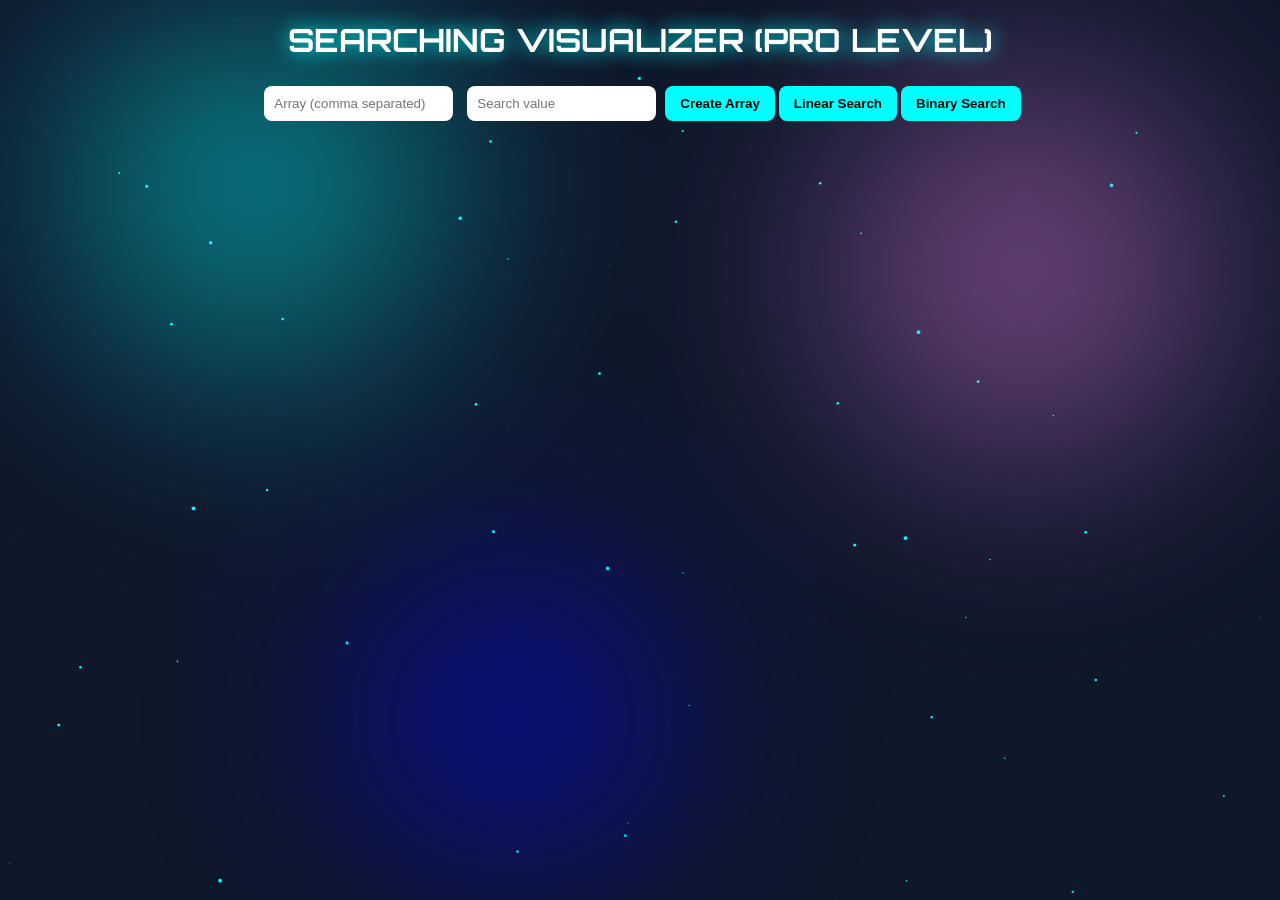
<file: pages/searching.html>
<!DOCTYPE html>
<html lang="en">
<head>
<meta charset="UTF-8">
<title>Searching Visualizer Pro</title>

<link href="https://fonts.googleapis.com/css2?family=Orbitron:wght@400;600;800&display=swap" rel="stylesheet">

<style>

/* ===== GLOBAL ===== */
body{
margin:0;
font-family:'Orbitron',sans-serif;
background:#0f172a;
overflow:hidden;
color:white;
text-align:center;
}

/* glowing background */
body::before{
content:"";
position:fixed;
top:0;
left:0;
width:100%;
height:100%;
background:
radial-gradient(circle at 20% 20%, cyan, transparent 25%),
radial-gradient(circle at 80% 30%, violet, transparent 25%),
radial-gradient(circle at 40% 80%, blue, transparent 25%);
filter:blur(80px);
opacity:0.5;
animation:bg 8s infinite alternate;
z-index:-1;
}

@keyframes bg{
0%{transform:scale(1);}
100%{transform:scale(1.3);}
}

/* TITLE */
h1{
margin-top:20px;
text-shadow:0 0 20px cyan;
}

/* INPUT */
input{
padding:10px;
border:none;
border-radius:8px;
margin:5px;
}

/* BUTTONS */
button{
padding:10px 15px;
border:none;
border-radius:8px;
cursor:pointer;
background:cyan;
font-weight:bold;
transition:0.3s;
}

button:hover{
transform:scale(1.1);
box-shadow:0 0 15px cyan;
}

/* ARRAY CONTAINER */
.container{
display:flex;
justify-content:center;
flex-wrap:wrap;
gap:12px;
margin-top:60px;
perspective:1200px;
}

/* NODE */
.node{
width:75px;
height:75px;
background:linear-gradient(135deg,#00ffff,#0066ff);
border-radius:12px;

display:flex;
align-items:center;
justify-content:center;

font-weight:bold;
color:black;
font-size:18px;

box-shadow:0 0 20px cyan;

transition:0.4s;
transform-style:preserve-3d;
}

/* STEP HIGHLIGHT */
.active{
background:yellow !important;
transform:scale(1.3) rotateY(20deg);
box-shadow:0 0 25px yellow;
}

/* FOUND */
.found{
background:lime !important;
transform:scale(1.4) rotateY(360deg);
box-shadow:0 0 30px lime;
}

/* NOT FOUND FLASH */
.notfound{
background:red !important;
transform:scale(1.2);
box-shadow:0 0 20px red;
}

/* PARTICLES */
canvas{
position:fixed;
top:0;
left:0;
z-index:-2;
}

</style>
</head>

<body>

<canvas id="particles"></canvas>

<h1>SEARCHING VISUALIZER (PRO LEVEL)</h1>

<input id="size" placeholder="Array (comma separated)">
<input id="val" placeholder="Search value">

<button onclick="create()">Create Array</button>
<button onclick="linearSearch()">Linear Search</button>
<button onclick="binarySearch()">Binary Search</button>

<div class="container" id="box"></div>

<script>

/* ===== DATA ===== */
let arr=[];

/* ===== CREATE ARRAY ===== */
function create(){

let input=document.getElementById("size").value;

arr=input.split(",").map(x=>x.trim());

render();
}

/* ===== RENDER ===== */
function render(){

let box=document.getElementById("box");
box.innerHTML="";

arr.forEach(v=>{
let div=document.createElement("div");
div.className="node";
div.innerText=v;
box.appendChild(div);
});
}

/* ===== LINEAR SEARCH ===== */
async function linearSearch(){

let value=document.getElementById("val").value;
let nodes=document.querySelectorAll(".node");

for(let i=0;i<nodes.length;i++){

nodes[i].classList.add("active");

await delay(500);

if(nodes[i].innerText==value){

nodes[i].classList.remove("active");
nodes[i].classList.add("found");
return;
}

nodes[i].classList.remove("active");
}

for(let n of nodes){
n.classList.add("notfound");
}

}

/* ===== BINARY SEARCH (SORT FIRST) ===== */
async function binarySearch(){

let value=Number(document.getElementById("val").value);

arr.sort((a,b)=>a-b);
render();

let nodes=document.querySelectorAll(".node");

let low=0,high=nodes.length-1;

while(low<=high){

let mid=Math.floor((low+high)/2);

nodes[mid].classList.add("active");

await delay(600);

if(Number(nodes[mid].innerText)==value){

nodes[mid].classList.remove("active");
nodes[mid].classList.add("found");
return;
}
else if(Number(nodes[mid].innerText)<value){
low=mid+1;
}
else{
high=mid-1;
}

nodes[mid].classList.remove("active");
}

for(let n of nodes){
n.classList.add("notfound");
}

}

/* ===== DELAY ===== */
function delay(ms){
return new Promise(r=>setTimeout(r,ms));
}

/* ===== PARTICLES ===== */
const canvas=document.getElementById("particles");
const ctx=canvas.getContext("2d");

canvas.width=window.innerWidth;
canvas.height=window.innerHeight;

let particles=[];

for(let i=0;i<70;i++){
particles.push({
x:Math.random()*canvas.width,
y:Math.random()*canvas.height,
r:Math.random()*2,
dx:(Math.random()-0.5)*1,
dy:(Math.random()-0.5)*1
});
}

function animate(){

ctx.clearRect(0,0,canvas.width,canvas.height);

particles.forEach(p=>{
p.x+=p.dx;
p.y+=p.dy;

if(p.x<0||p.x>canvas.width)p.dx*=-1;
if(p.y<0||p.y>canvas.height)p.dy*=-1;

ctx.beginPath();
ctx.arc(p.x,p.y,p.r,0,Math.PI*2);
ctx.fillStyle="cyan";
ctx.fill();
});

requestAnimationFrame(animate);
}

animate();

</script>

</body>
</html>
</file>
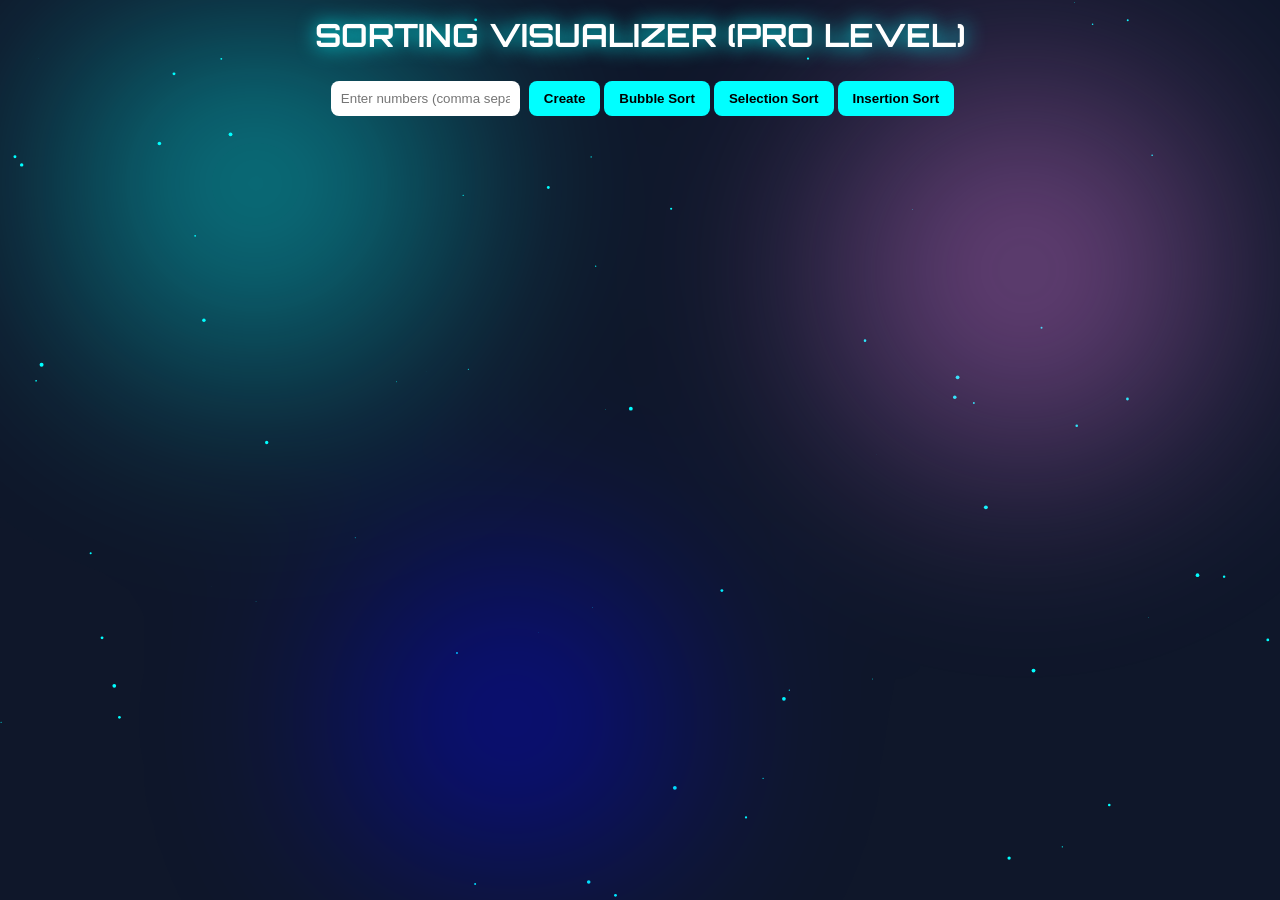
<file: pages/sorting.html>
<!DOCTYPE html>
<html lang="en">
<head>
<meta charset="UTF-8">
<title>Sorting Visualizer Pro</title>

<link href="https://fonts.googleapis.com/css2?family=Orbitron:wght@600;800&display=swap" rel="stylesheet">

<style>

/* ===== GLOBAL ===== */
body{
margin:0;
font-family:'Orbitron',sans-serif;
background:#0f172a;
overflow:hidden;
color:white;
text-align:center;
}

/* glowing background */
body::before{
content:"";
position:fixed;
top:0;
left:0;
width:100%;
height:100%;
background:
radial-gradient(circle at 20% 20%, cyan, transparent 25%),
radial-gradient(circle at 80% 30%, violet, transparent 25%),
radial-gradient(circle at 40% 80%, blue, transparent 25%);
filter:blur(80px);
opacity:0.5;
animation:bg 8s infinite alternate;
z-index:-1;
}

@keyframes bg{
0%{transform:scale(1);}
100%{transform:scale(1.3);}
}

/* TITLE */
h1{
margin-top:15px;
text-shadow:0 0 20px cyan;
}

/* INPUT */
input{
padding:10px;
border:none;
border-radius:8px;
margin:5px;
}

/* BUTTONS */
button{
padding:10px 15px;
border:none;
border-radius:8px;
cursor:pointer;
background:cyan;
font-weight:bold;
transition:0.3s;
}

button:hover{
transform:scale(1.1);
box-shadow:0 0 15px cyan;
}

/* CONTAINER */
.container{
display:flex;
justify-content:center;
align-items:flex-end;
gap:8px;
height:60vh;
margin-top:40px;
perspective:1200px;
}

/* BAR STYLE */
.bar{
width:35px;
background:linear-gradient(180deg,#00ffff,#0066ff);
border-radius:6px;

display:flex;
align-items:flex-end;
justify-content:center;

font-size:12px;
color:black;
font-weight:bold;

box-shadow:0 0 15px cyan;

transition:0.4s;
transform-style:preserve-3d;
}

/* ACTIVE COMPARISON */
.active{
background:yellow !important;
transform:scale(1.2) rotateX(20deg);
}

/* SWAP EFFECT */
.swap{
background:red !important;
transform:scale(1.3) rotateY(180deg);
}

/* PARTICLES */
canvas{
position:fixed;
top:0;
left:0;
z-index:-2;
}

</style>
</head>

<body>

<canvas id="particles"></canvas>

<h1>SORTING VISUALIZER (PRO LEVEL)</h1>

<input id="input" placeholder="Enter numbers (comma separated)">

<button onclick="create()">Create</button>
<button onclick="bubbleSort()">Bubble Sort</button>
<button onclick="selectionSort()">Selection Sort</button>
<button onclick="insertionSort()">Insertion Sort</button>

<div class="container" id="box"></div>

<script>

let arr=[];

/* ===== CREATE ARRAY ===== */
function create(){
let input=document.getElementById("input").value;
arr=input.split(",").map(Number);
render();
}

/* ===== RENDER ===== */
function render(){
let box=document.getElementById("box");
box.innerHTML="";

arr.forEach(v=>{
let div=document.createElement("div");
div.className="bar";
div.style.height=v*4+"px";
div.innerHTML=v;
box.appendChild(div);
});
}

/* ===== DELAY ===== */
function delay(ms){
return new Promise(r=>setTimeout(r,ms));
}

/* ===== BUBBLE SORT ===== */
async function bubbleSort(){

let bars=document.querySelectorAll(".bar");

for(let i=0;i<arr.length;i++){

for(let j=0;j<arr.length-i-1;j++){

bars=document.querySelectorAll(".bar");

bars[j].classList.add("active");
bars[j+1].classList.add("active");

await delay(400);

if(arr[j]>arr[j+1]){

/* swap */
[ arr[j], arr[j+1] ] = [ arr[j+1], arr[j] ];

render();
}

bars[j].classList.remove("active");
bars[j+1].classList.remove("active");
}

}
}

/* ===== SELECTION SORT ===== */
async function selectionSort(){

for(let i=0;i<arr.length;i++){

let min=i;

for(let j=i+1;j<arr.length;j++){

let bars=document.querySelectorAll(".bar");

bars[j].classList.add("active");

await delay(300);

if(arr[j]<arr[min]){
min=j;
}

bars[j].classList.remove("active");
}

if(min!==i){
[arr[i],arr[min]]=[arr[min],arr[i]];
render();
await delay(300);
}

}

}

/* ===== INSERTION SORT ===== */
async function insertionSort(){

for(let i=1;i<arr.length;i++){

let key=arr[i];
let j=i-1;

while(j>=0 && arr[j]>key){

arr[j+1]=arr[j];
j--;

render();
await delay(300);
}

arr[j+1]=key;
render();
await delay(300);
}

}

/* ===== PARTICLES ===== */
const canvas=document.getElementById("particles");
const ctx=canvas.getContext("2d");

canvas.width=window.innerWidth;
canvas.height=window.innerHeight;

let particles=[];

for(let i=0;i<70;i++){
particles.push({
x:Math.random()*canvas.width,
y:Math.random()*canvas.height,
r:Math.random()*2,
dx:(Math.random()-0.5)*1,
dy:(Math.random()-0.5)*1
});
}

function animate(){

ctx.clearRect(0,0,canvas.width,canvas.height);

particles.forEach(p=>{
p.x+=p.dx;
p.y+=p.dy;

if(p.x<0||p.x>canvas.width)p.dx*=-1;
if(p.y<0||p.y>canvas.height)p.dy*=-1;

ctx.beginPath();
ctx.arc(p.x,p.y,p.r,0,Math.PI*2);
ctx.fillStyle="cyan";
ctx.fill();
});

requestAnimationFrame(animate);
}

animate();

</script>

</body>
</html>
</file>
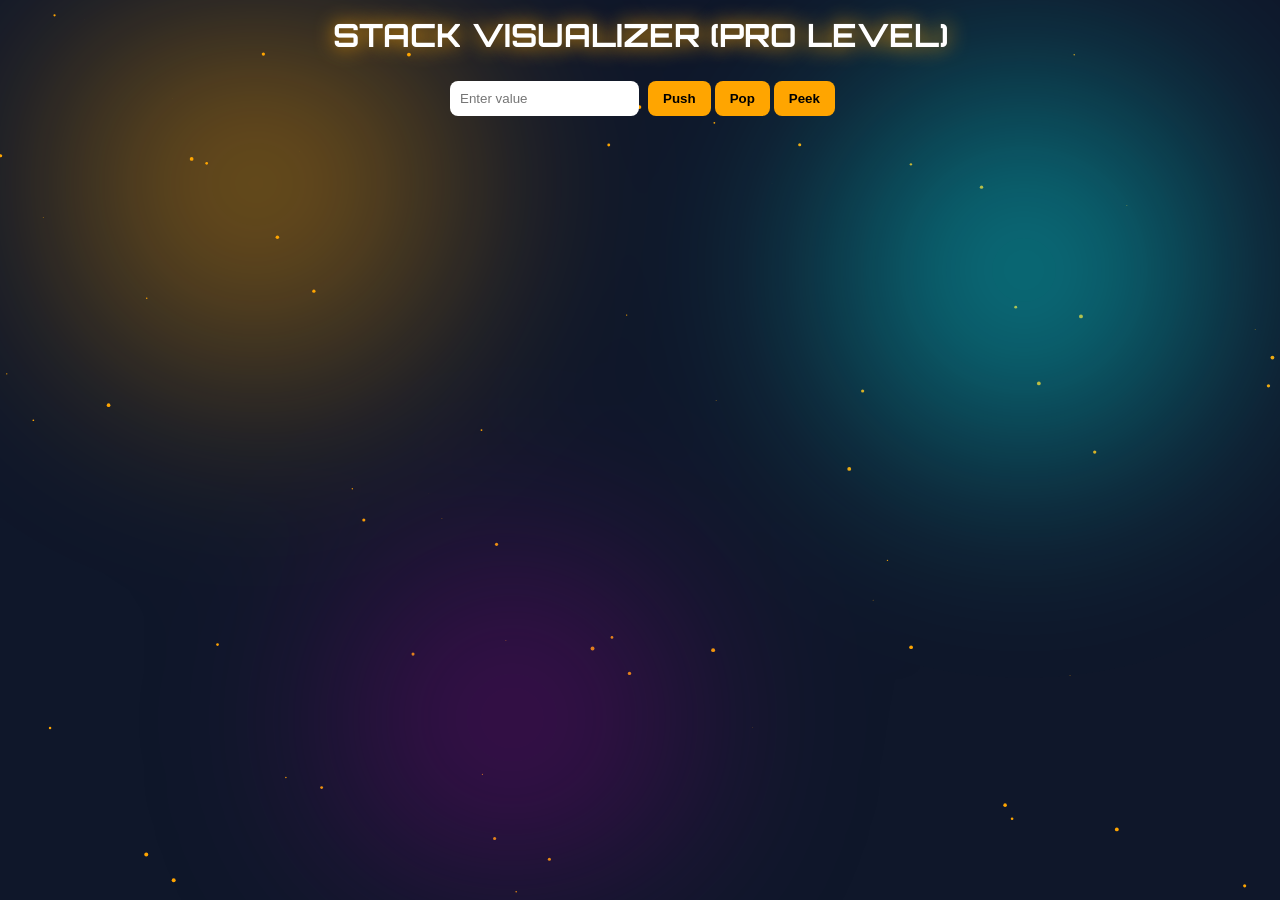
<file: pages/stack.html>
<!DOCTYPE html>
<html lang="en">
<head>
<meta charset="UTF-8">
<title>Stack Visualizer Pro</title>

<link href="https://fonts.googleapis.com/css2?family=Orbitron:wght@600;800&display=swap" rel="stylesheet">

<style>

/* ===== GLOBAL ===== */
body{
margin:0;
font-family:'Orbitron',sans-serif;
background:#0f172a;
overflow:hidden;
color:white;
text-align:center;
}

/* glowing background */
body::before{
content:"";
position:fixed;
top:0;
left:0;
width:100%;
height:100%;
background:
radial-gradient(circle at 20% 20%, orange, transparent 25%),
radial-gradient(circle at 80% 30%, cyan, transparent 25%),
radial-gradient(circle at 40% 80%, purple, transparent 25%);
filter:blur(80px);
opacity:0.5;
animation:bg 8s infinite alternate;
z-index:-1;
}

@keyframes bg{
0%{transform:scale(1);}
100%{transform:scale(1.3);}
}

/* TITLE */
h1{
margin-top:15px;
text-shadow:0 0 20px orange;
}

/* INPUT */
input{
padding:10px;
border:none;
border-radius:8px;
margin:5px;
}

/* BUTTONS */
button{
padding:10px 15px;
border:none;
border-radius:8px;
cursor:pointer;
background:orange;
font-weight:bold;
transition:0.3s;
}

button:hover{
transform:scale(1.1);
box-shadow:0 0 15px orange;
}

/* STACK CONTAINER (VERTICAL TOWER) */
.container{
display:flex;
flex-direction:column-reverse;
align-items:center;
justify-content:flex-start;

height:65vh;
margin-top:40px;

perspective:1200px;
}

/* STACK NODE */
.node{
width:140px;
height:45px;
margin:5px;

background:linear-gradient(135deg,#ff9900,#ff3300);
border-radius:10px;

display:flex;
align-items:center;
justify-content:center;

font-weight:bold;
color:black;
font-size:18px;

box-shadow:0 0 15px orange;

transform-style:preserve-3d;

/* ENTRY ANIMATION */
animation:pushIn 0.5s ease;
transition:0.4s;
}

@keyframes pushIn{
0%{
opacity:0;
transform:translateY(-120px) rotateX(360deg) scale(0.3);
}
100%{
opacity:1;
transform:translateY(0) rotateX(0) scale(1);
}
}

/* POP ANIMATION */
.pop{
animation:popOut 0.5s forwards;
}

@keyframes popOut{
100%{
opacity:0;
transform:translateY(-150px) rotateX(-360deg) scale(0);
}
}

/* TOP ELEMENT */
.top{
background:yellow !important;
transform:scale(1.1);
box-shadow:0 0 25px yellow;
}

/* PARTICLES */
canvas{
position:fixed;
top:0;
left:0;
z-index:-2;
}

</style>
</head>

<body>

<canvas id="particles"></canvas>

<h1>STACK VISUALIZER (PRO LEVEL)</h1>

<input id="val" placeholder="Enter value">

<button onclick="push()">Push</button>
<button onclick="pop()">Pop</button>
<button onclick="peek()">Peek</button>

<div class="container" id="box"></div>

<script>

let stack=[];

/* ===== RENDER ===== */
function render(){
let box=document.getElementById("box");
box.innerHTML="";

stack.forEach(v=>{
let div=document.createElement("div");
div.className="node";
div.innerText=v;
box.appendChild(div);
});
}

/* ===== PUSH ===== */
function push(){
let v=document.getElementById("val").value;
if(v==="") return;

stack.push(v);
render();
}

/* ===== POP WITH ANIMATION ===== */
function pop(){

let nodes=document.querySelectorAll(".node");
if(nodes.length===0) return;

let last=nodes[nodes.length-1];
last.classList.add("pop");

setTimeout(()=>{
stack.pop();
render();
},500);
}

/* ===== PEEK ===== */
function peek(){

let nodes=document.querySelectorAll(".node");

nodes.forEach(n=>n.classList.remove("top"));

if(nodes.length>0){
nodes[nodes.length-1].classList.add("top");
}
}

/* ===== PARTICLES ===== */
const canvas=document.getElementById("particles");
const ctx=canvas.getContext("2d");

canvas.width=window.innerWidth;
canvas.height=window.innerHeight;

let particles=[];

for(let i=0;i<70;i++){
particles.push({
x:Math.random()*canvas.width,
y:Math.random()*canvas.height,
r:Math.random()*2,
dx:(Math.random()-0.5)*1,
dy:(Math.random()-0.5)*1
});
}

function animate(){

ctx.clearRect(0,0,canvas.width,canvas.height);

particles.forEach(p=>{
p.x+=p.dx;
p.y+=p.dy;

if(p.x<0||p.x>canvas.width)p.dx*=-1;
if(p.y<0||p.y>canvas.height)p.dy*=-1;

ctx.beginPath();
ctx.arc(p.x,p.y,p.r,0,Math.PI*2);
ctx.fillStyle="orange";
ctx.fill();
});

requestAnimationFrame(animate);
}

animate();

</script>

</body>
</html>
</file>
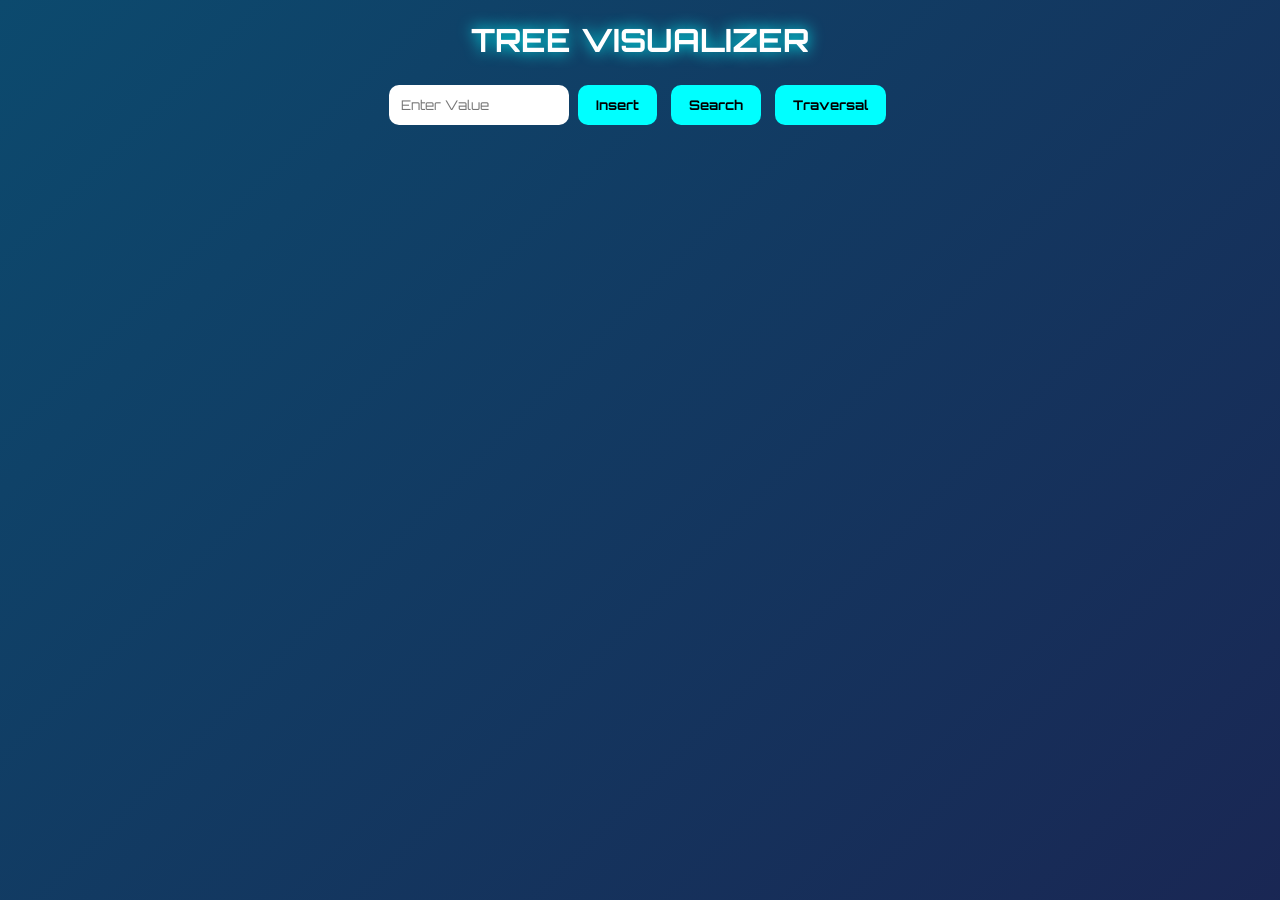
<file: pages/tree.html>
<!DOCTYPE html>
<html lang="en">
<head>
<meta charset="UTF-8">
<meta name="viewport" content="width=device-width, initial-scale=1.0">
<title>Tree Visualizer</title>

<link href="https://fonts.googleapis.com/css2?family=Orbitron:wght@400;700&display=swap" rel="stylesheet">

<style>

*{
margin:0;
padding:0;
box-sizing:border-box;
font-family:'Orbitron',sans-serif;
}

body{
height:100vh;
overflow:hidden;
background:linear-gradient(-45deg,#020617,#0f172a,#1e1b4b,#0c4a6e);
background-size:400% 400%;
animation:bgMove 12s ease infinite;
color:white;
}

@keyframes bgMove{
0%{background-position:0% 50%;}
50%{background-position:100% 50%;}
100%{background-position:0% 50%;}
}

.container{
padding:20px;
text-align:center;
}

h1{
margin-bottom:20px;
text-shadow:0 0 15px cyan;
}

.controls{
margin-bottom:20px;
}

input{
padding:12px;
border:none;
border-radius:10px;
outline:none;
width:180px;
}

button{
padding:12px 18px;
border:none;
border-radius:10px;
cursor:pointer;
margin:5px;
background:cyan;
font-weight:bold;
transition:.3s;
}

button:hover{
transform:scale(1.08);
box-shadow:0 0 15px cyan;
}

.tree{
display:flex;
justify-content:center;
margin-top:30px;
overflow:auto;
height:70vh;
}

ul{
padding-top:20px;
position:relative;
transition:.5s;
}

ul ul::before{
content:'';
position:absolute;
top:0;
left:50%;
border-left:2px solid cyan;
width:0;
height:20px;
}

li{
float:left;
text-align:center;
list-style:none;
position:relative;
padding:20px 5px 0 5px;
}

li::before,
li::after{
content:'';
position:absolute;
top:0;
right:50%;
border-top:2px solid cyan;
width:50%;
height:20px;
}

li::after{
right:auto;
left:50%;
border-left:2px solid cyan;
}

li:only-child::after,
li:only-child::before{
display:none;
}

li:first-child::before{
border:none;
}

li:last-child::after{
border:none;
}

.node{
width:70px;
height:70px;

background:rgba(255,255,255,.1);
backdrop-filter:blur(15px);

border:1px solid rgba(255,255,255,.2);
border-radius:50%;

display:flex;
justify-content:center;
align-items:center;

font-weight:bold;

animation:nodeEnter .8s ease;
}

@keyframes nodeEnter{
0%{
opacity:0;
transform:translateY(-150px) scale(.2);
}
100%{
opacity:1;
transform:translateY(0) scale(1);
}
}

.highlight{
background:yellow !important;
color:black;
box-shadow:0 0 20px yellow;
}

</style>
</head>
<body>

<div class="container">

<h1>TREE VISUALIZER</h1>

<div class="controls">

<input id="value" placeholder="Enter Value">

<button onclick="insertNode()">Insert</button>
<button onclick="searchNode()">Search</button>
<button onclick="levelOrder()">Traversal</button>

</div>

<div class="tree" id="treeArea"></div>

</div>

<script>

class Node{
constructor(data){
this.data=data;
this.left=null;
this.right=null;
}
}

let root=null;

function insert(root,value){

if(root===null)
return new Node(value);

if(value<root.data)
root.left=insert(root.left,value);

else
root.right=insert(root.right,value);

return root;
}

function insertNode(){

let value=
document.getElementById("value").value;

if(value==="") return;

root=insert(root,Number(value));

renderTree();
}

function createTreeHTML(node){

if(node===null) return "";

return `
<li>
<div class="node">${node.data}</div>

${
(node.left || node.right)
?
`
<ul>
${createTreeHTML(node.left)}
${createTreeHTML(node.right)}
</ul>
`
:
''
}

</li>
`;
}

function renderTree(){

document.getElementById("treeArea").innerHTML=
`
<ul>
${createTreeHTML(root)}
</ul>
`;

}

async function searchNode(){

let value=
Number(document.getElementById("value").value);

let nodes=
document.querySelectorAll(".node");

for(let node of nodes){

node.classList.add("highlight");

await new Promise(r=>setTimeout(r,500));

if(Number(node.innerText)===value){
return;
}

node.classList.remove("highlight");
}
}

async function levelOrder(){

if(root===null) return;

let visualNodes=
document.querySelectorAll(".node");

for(let node of visualNodes){

node.classList.add("highlight");

await new Promise(r=>setTimeout(r,500));

node.classList.remove("highlight");

}
}

</script>

</body>
</html>
</file>
